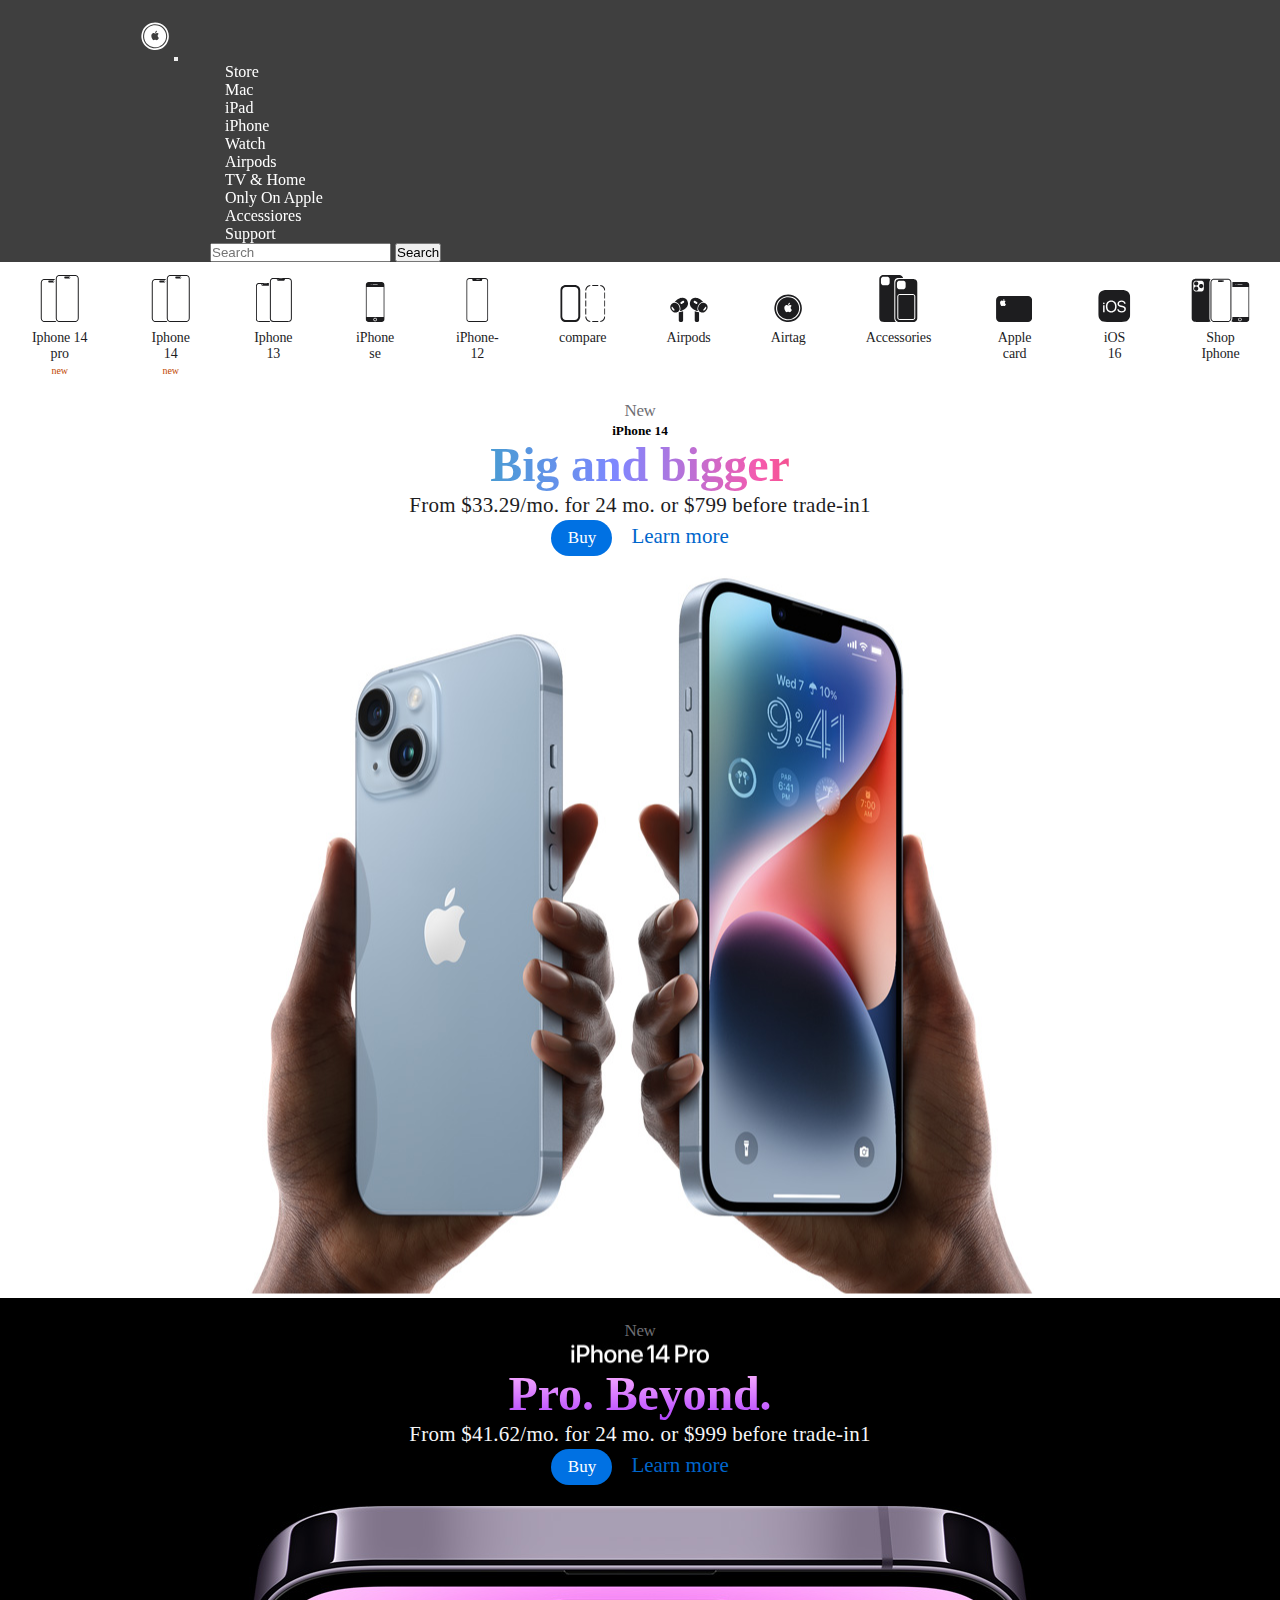
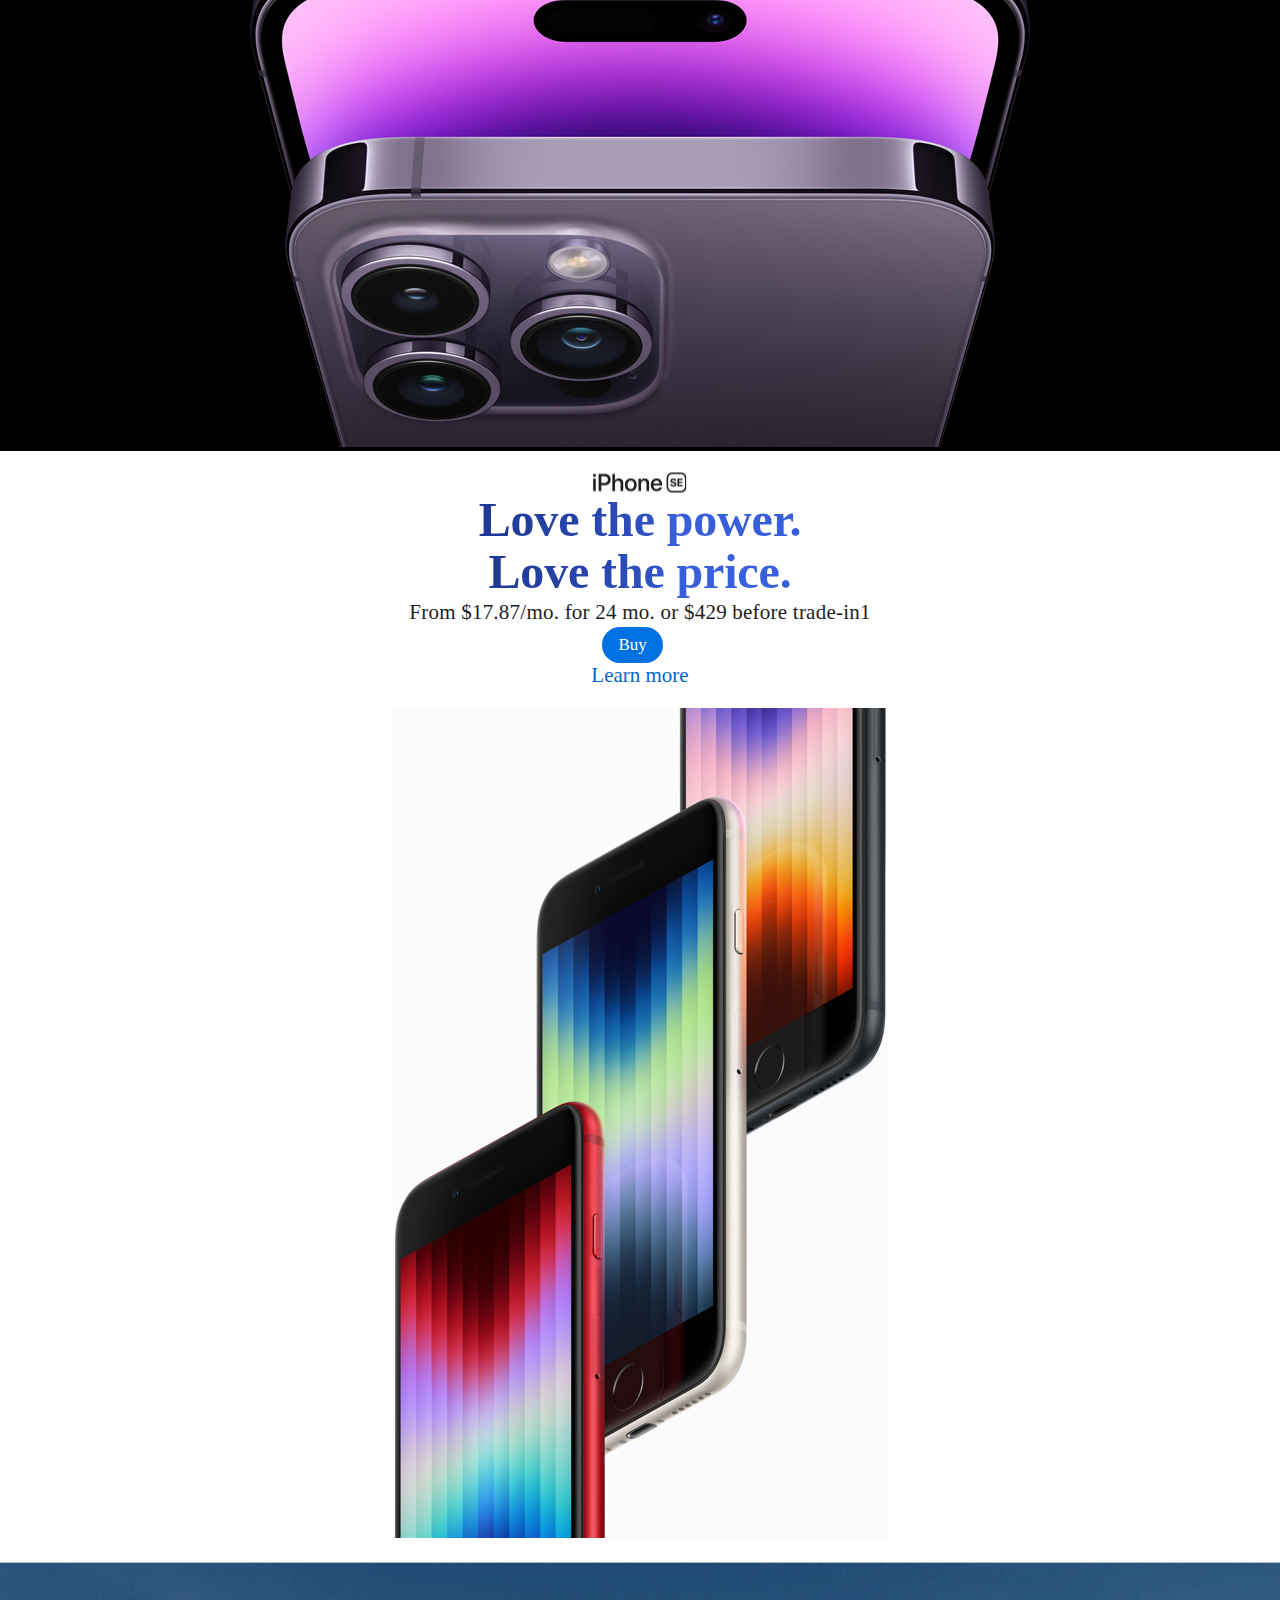
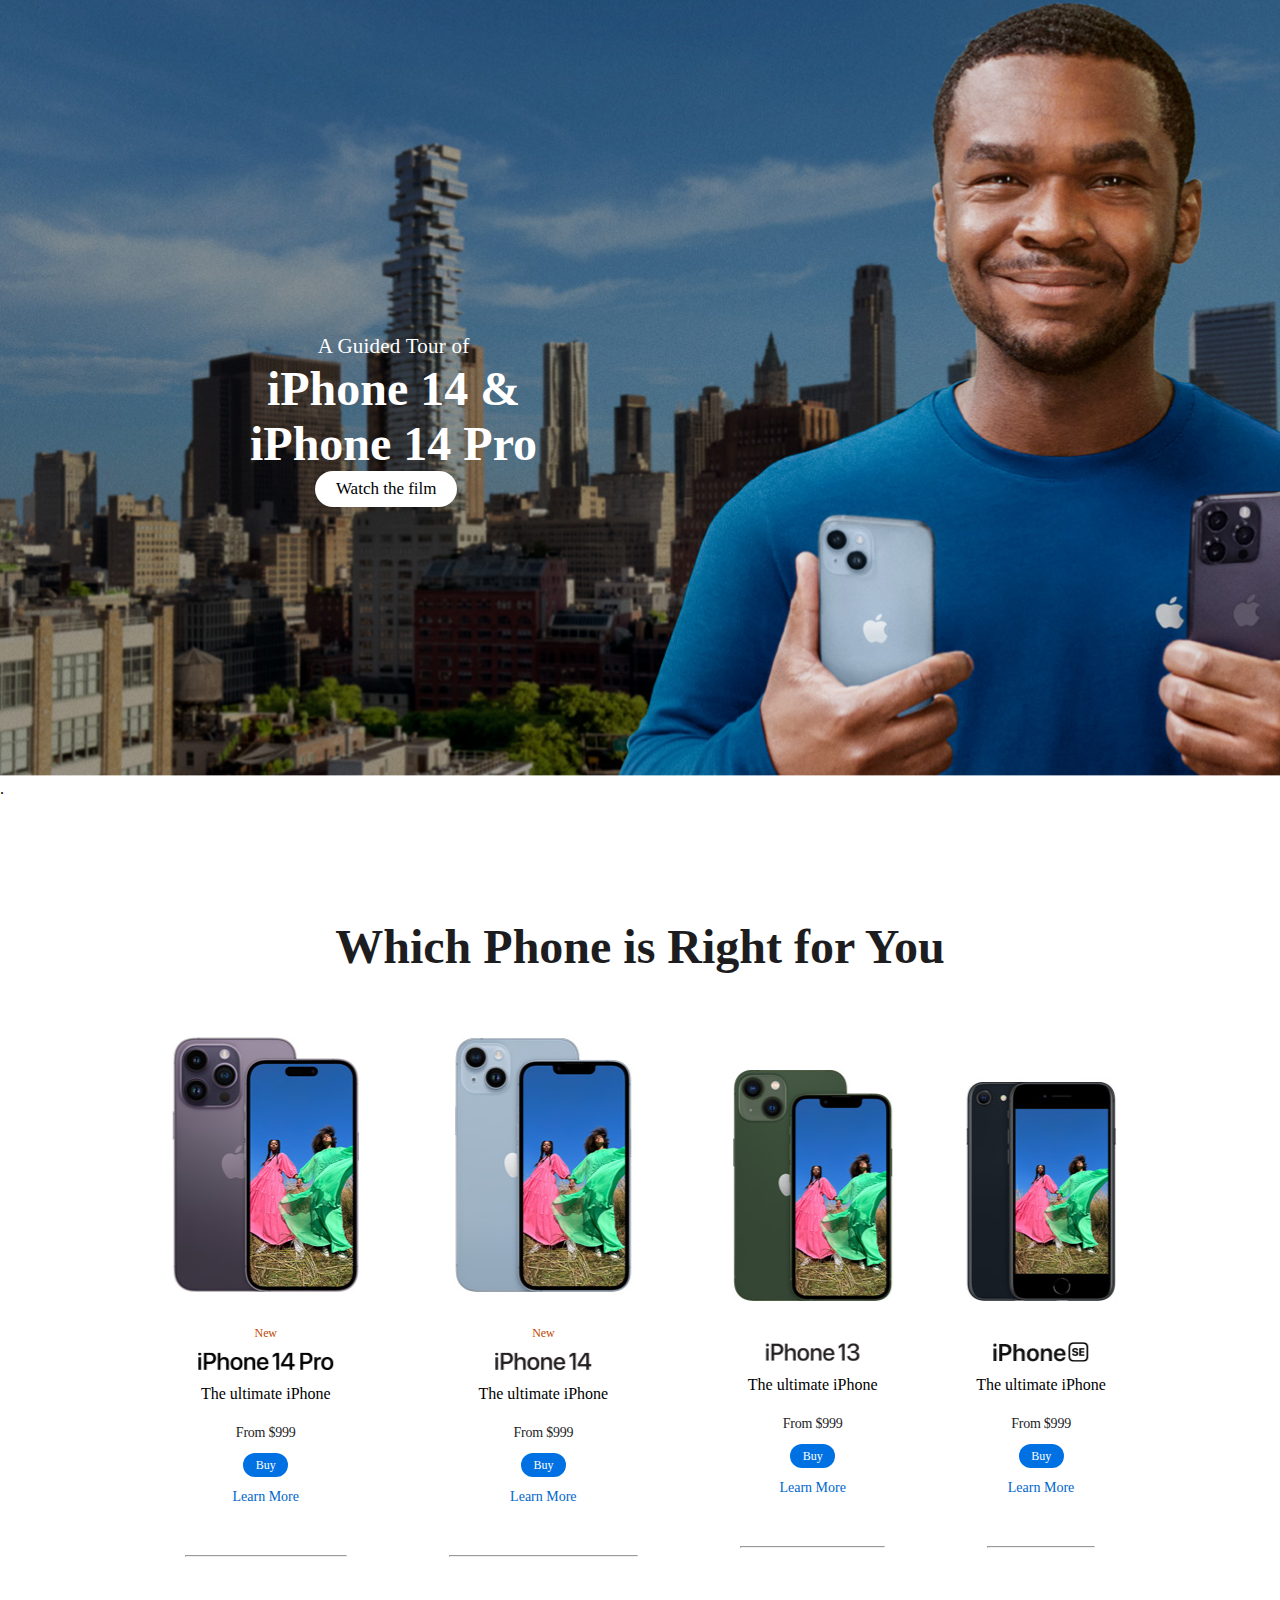
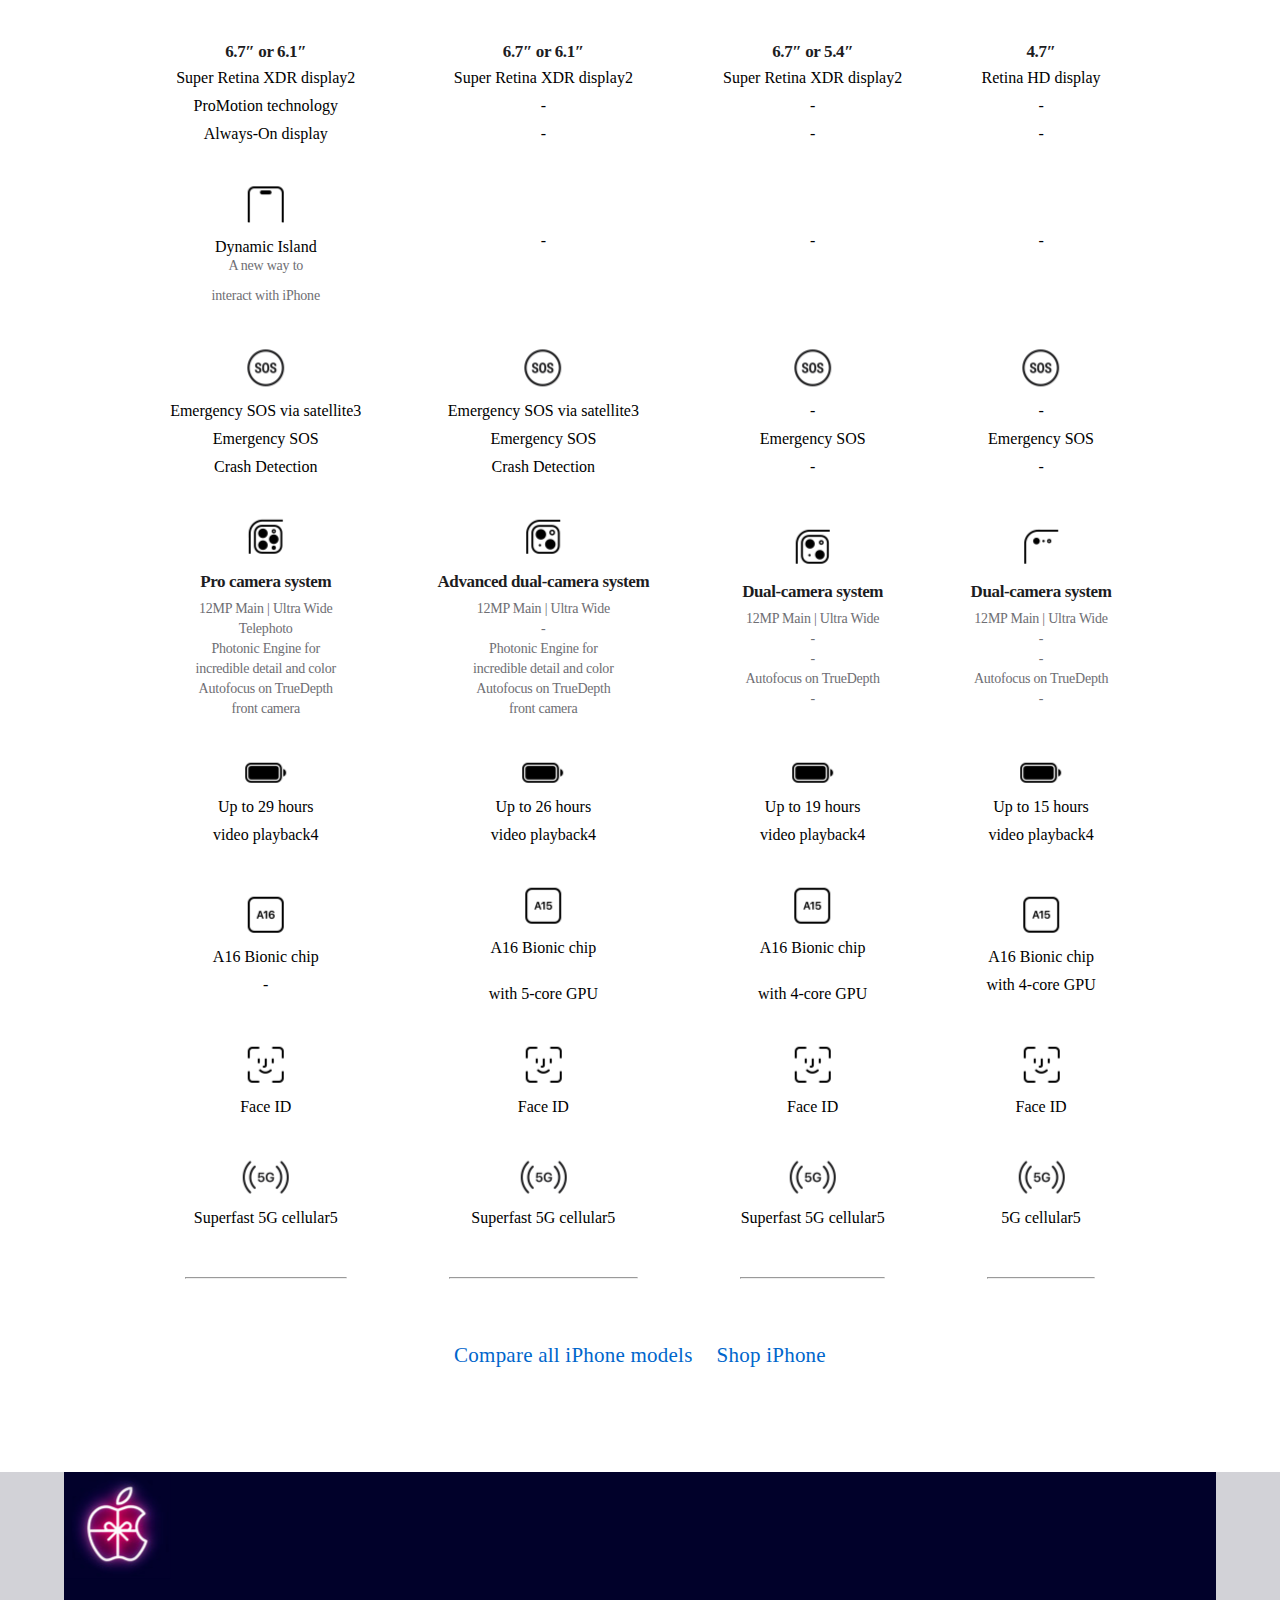
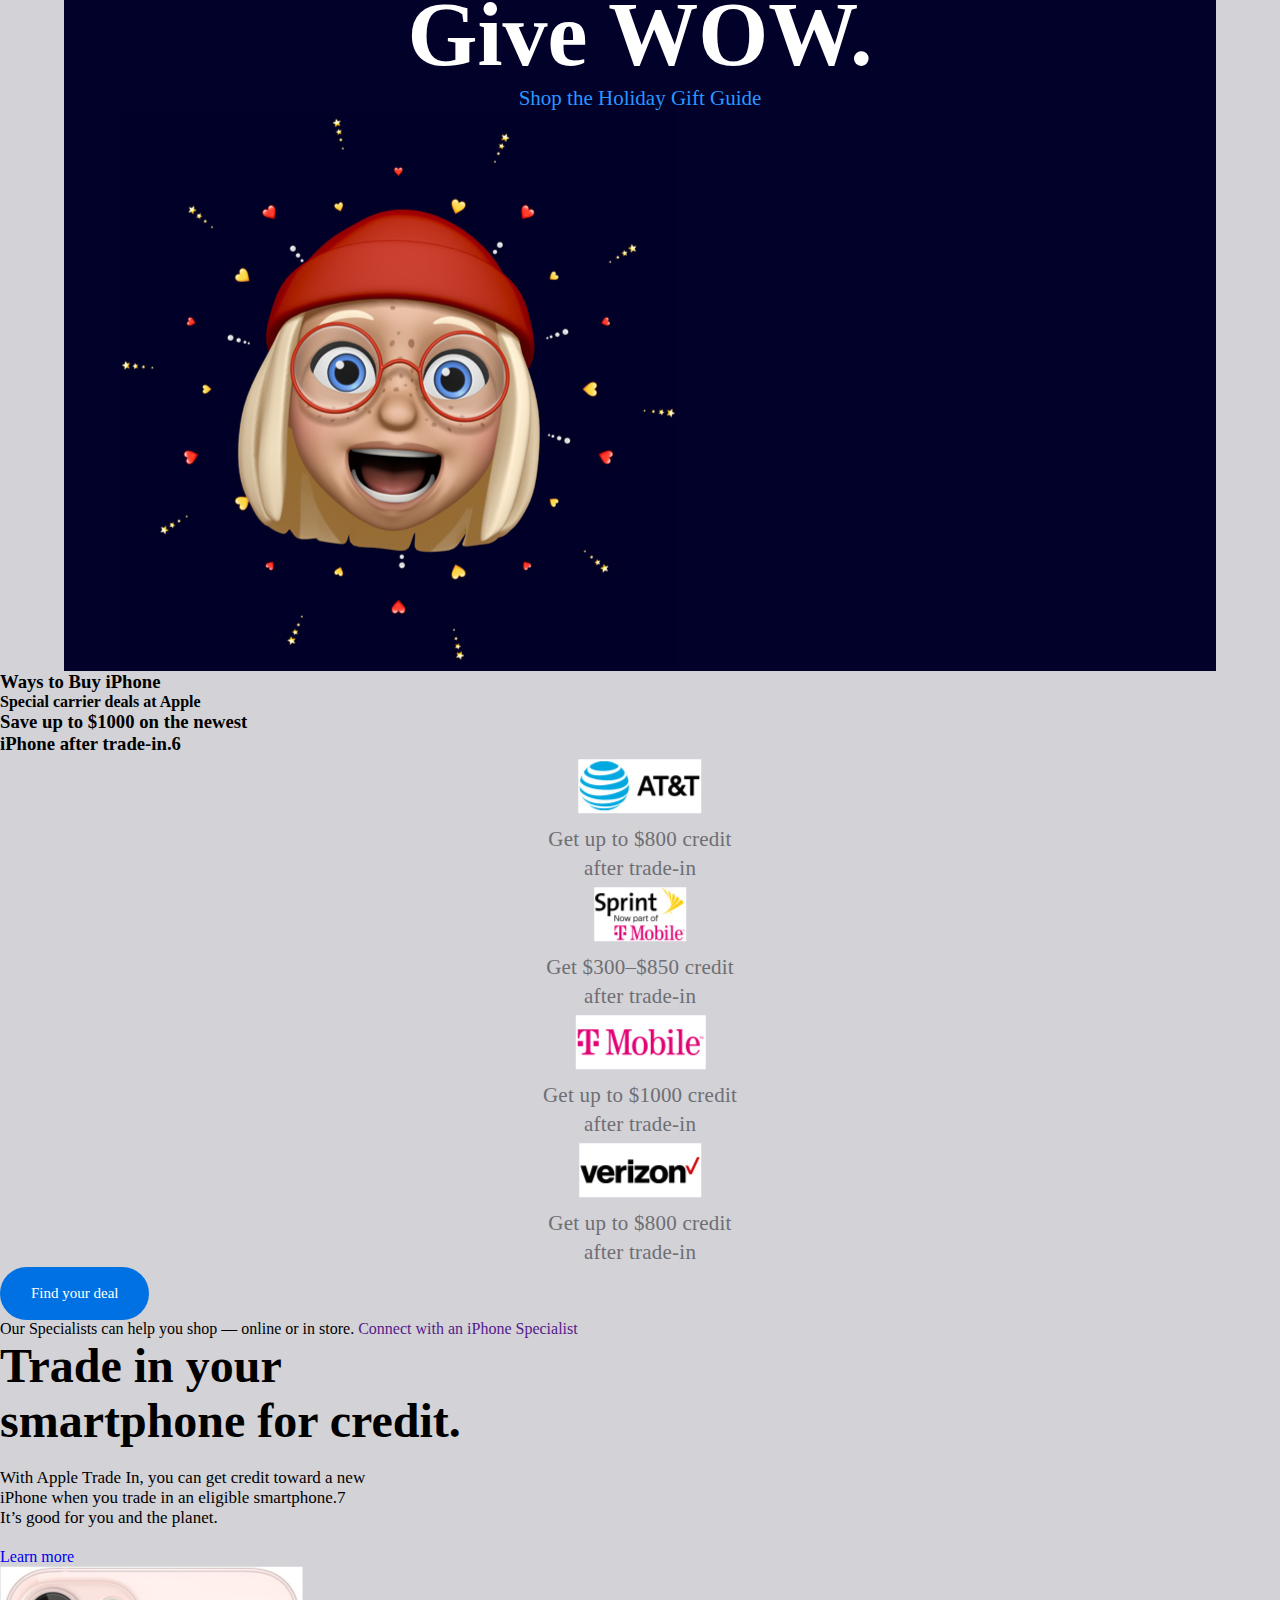
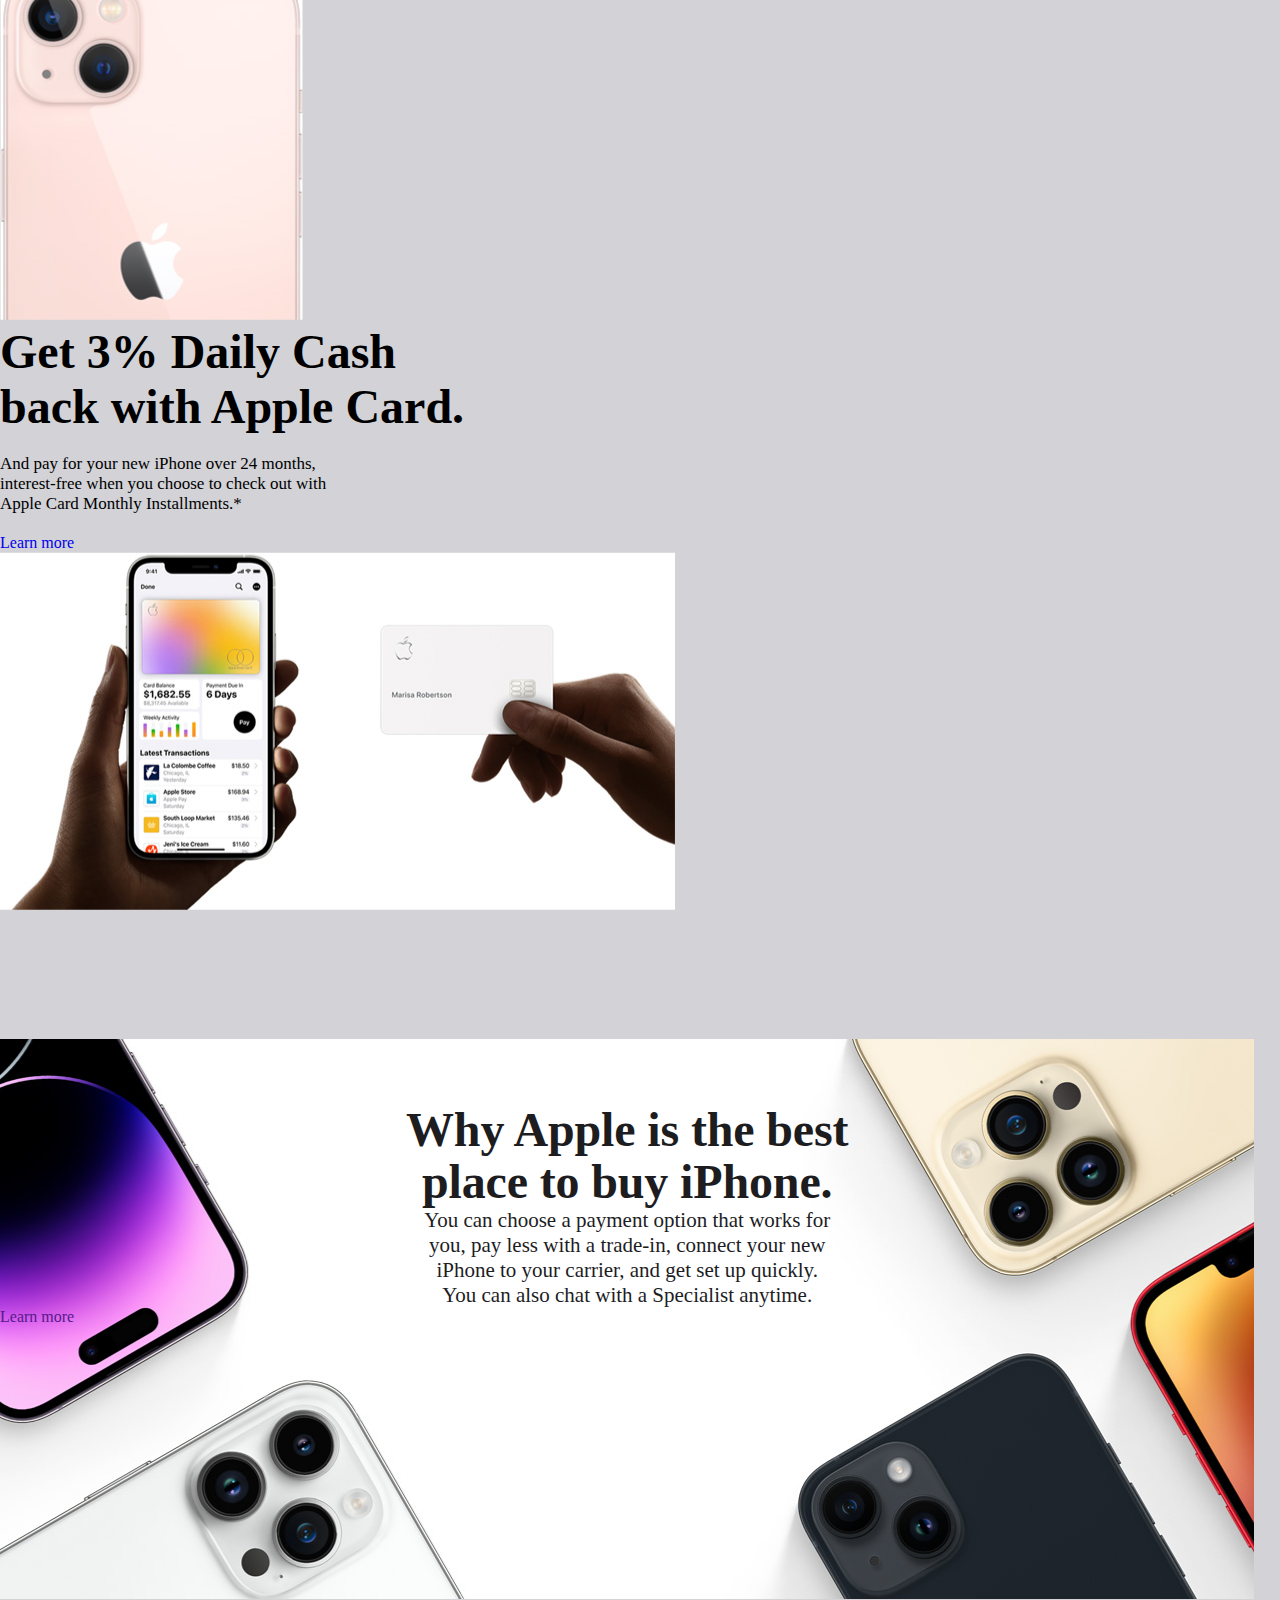
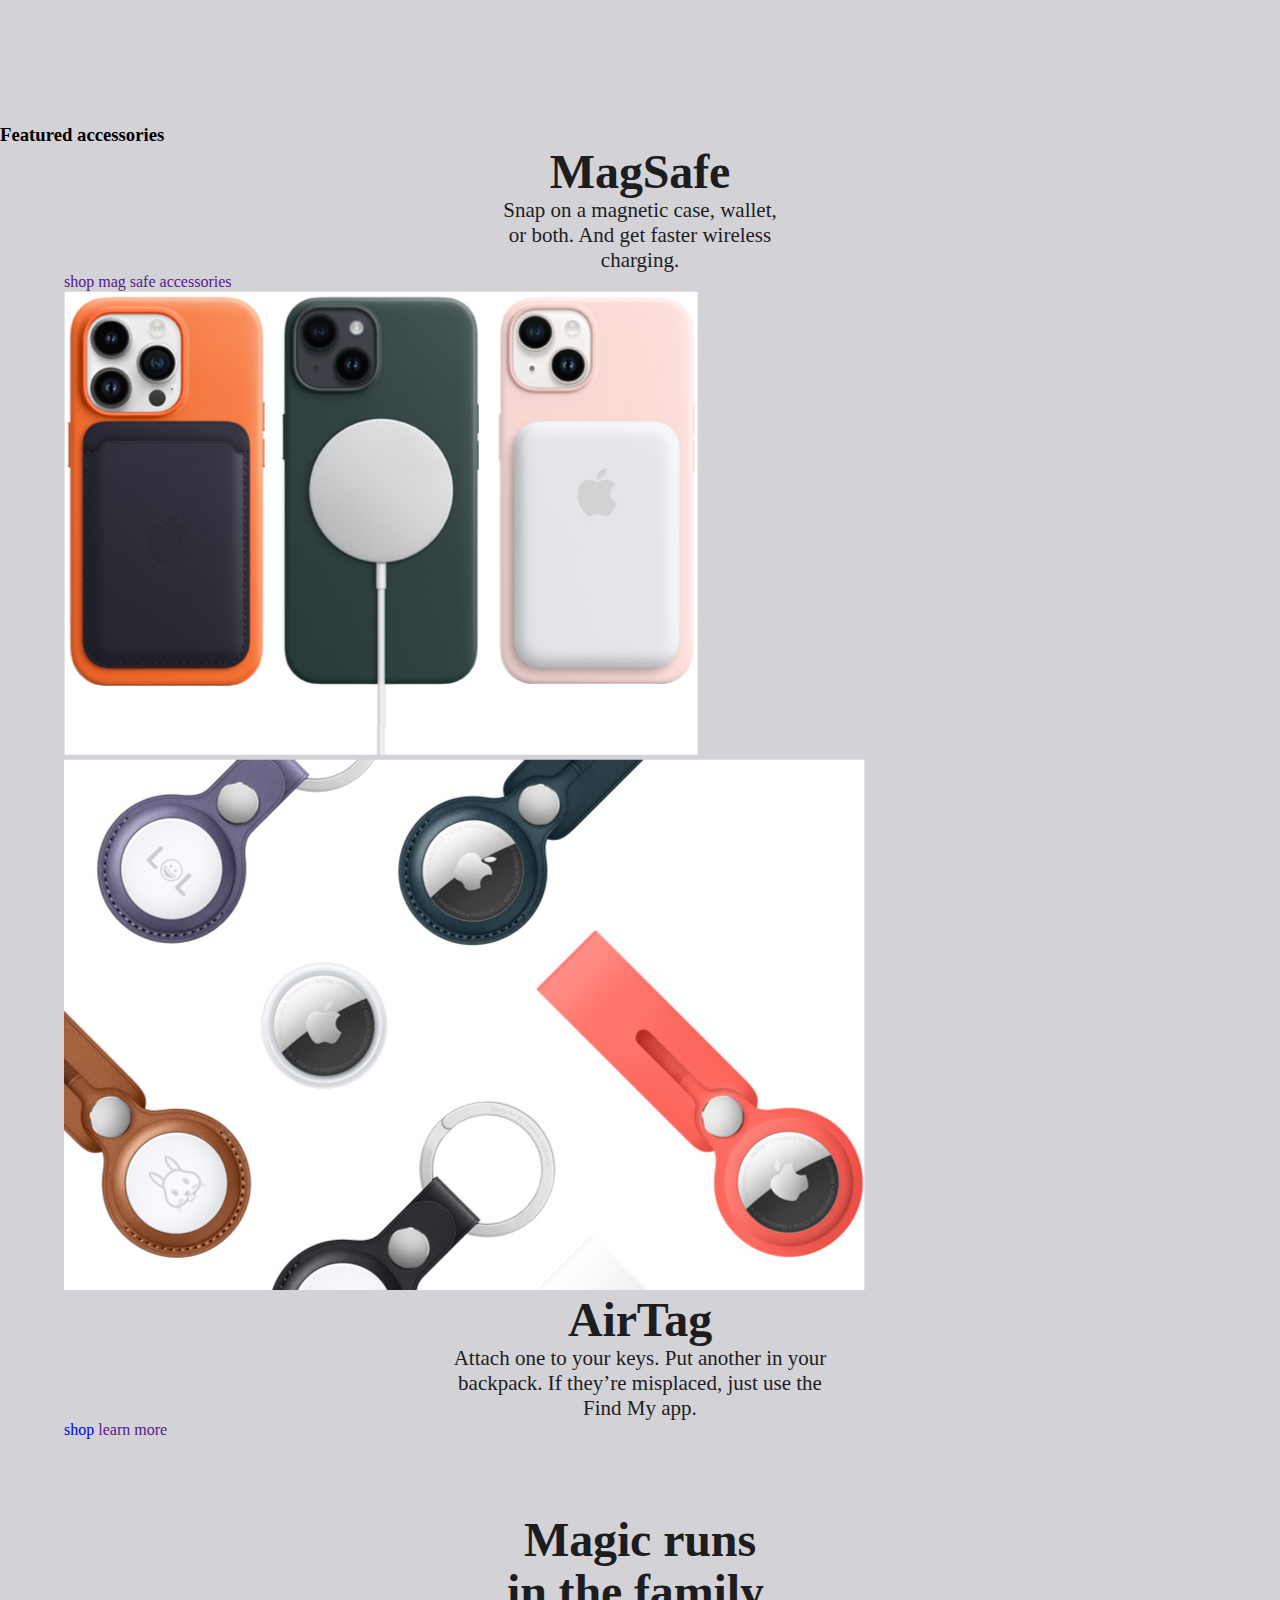
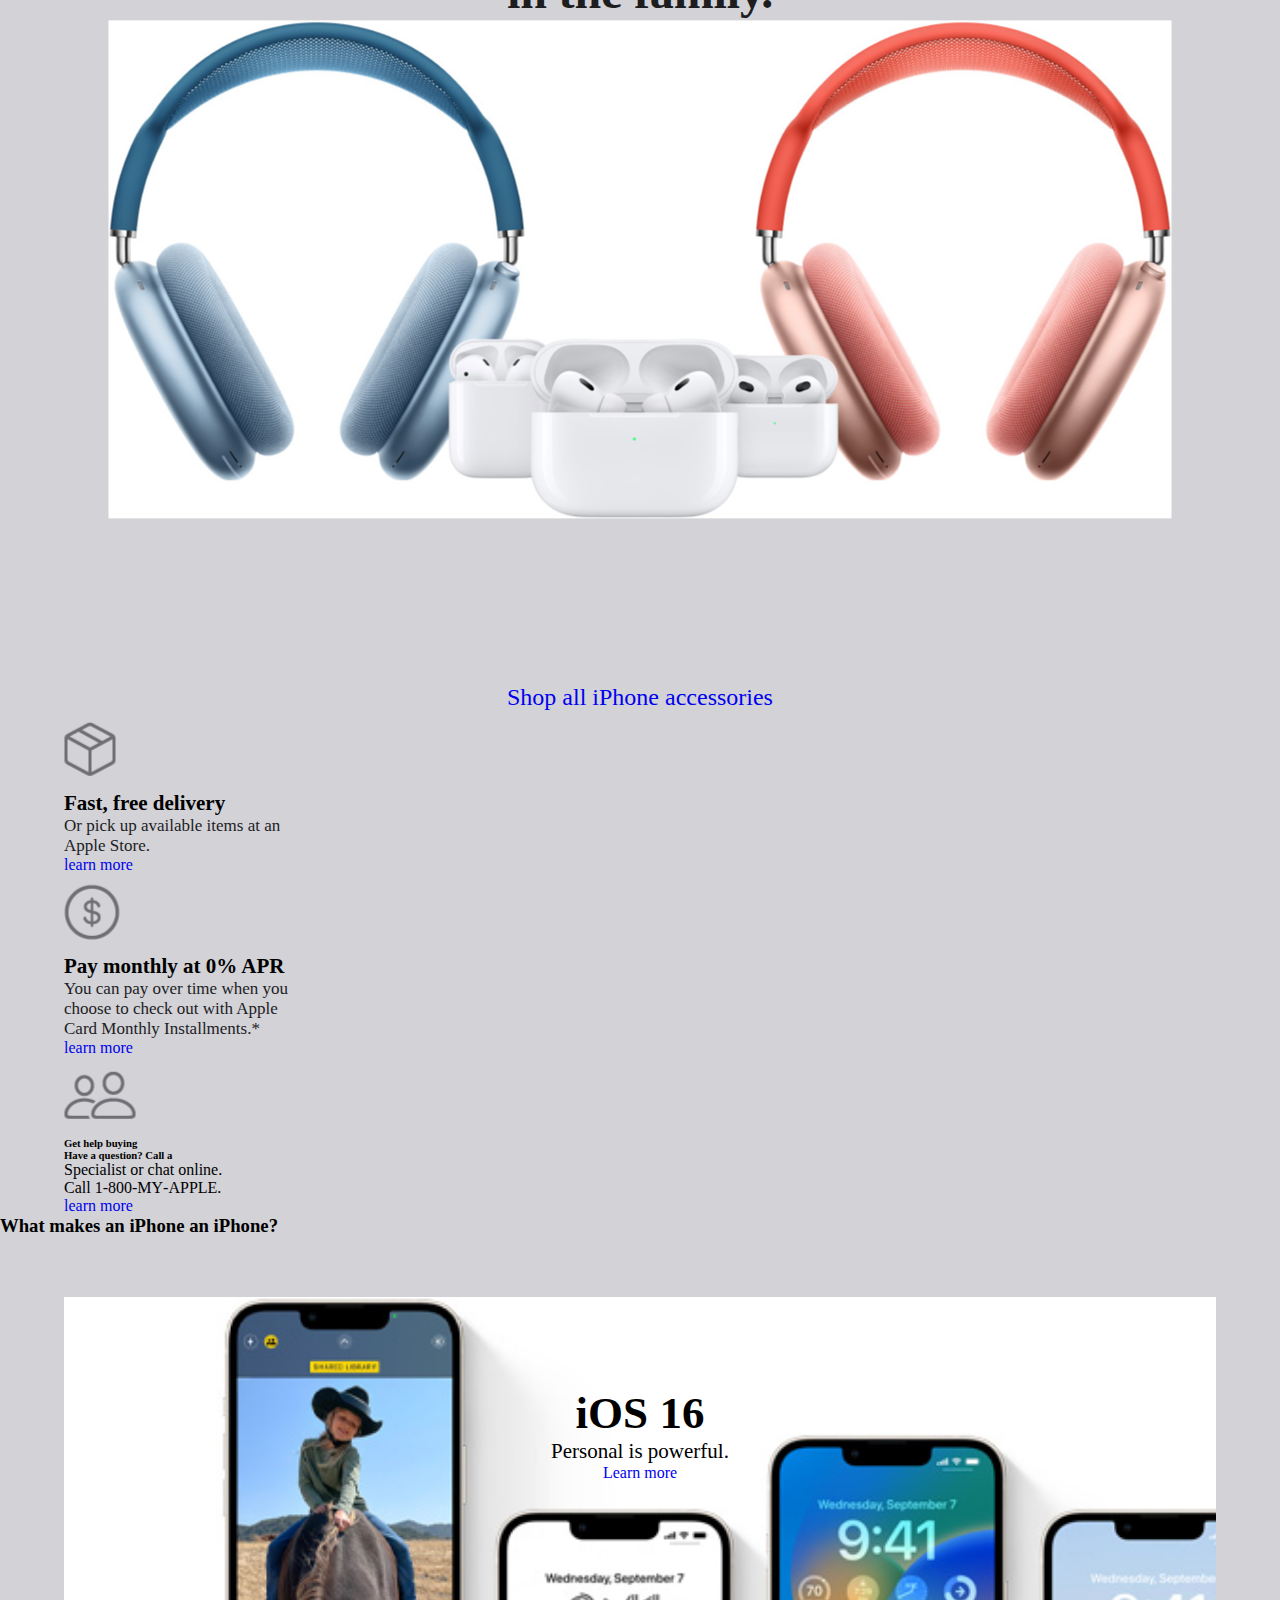
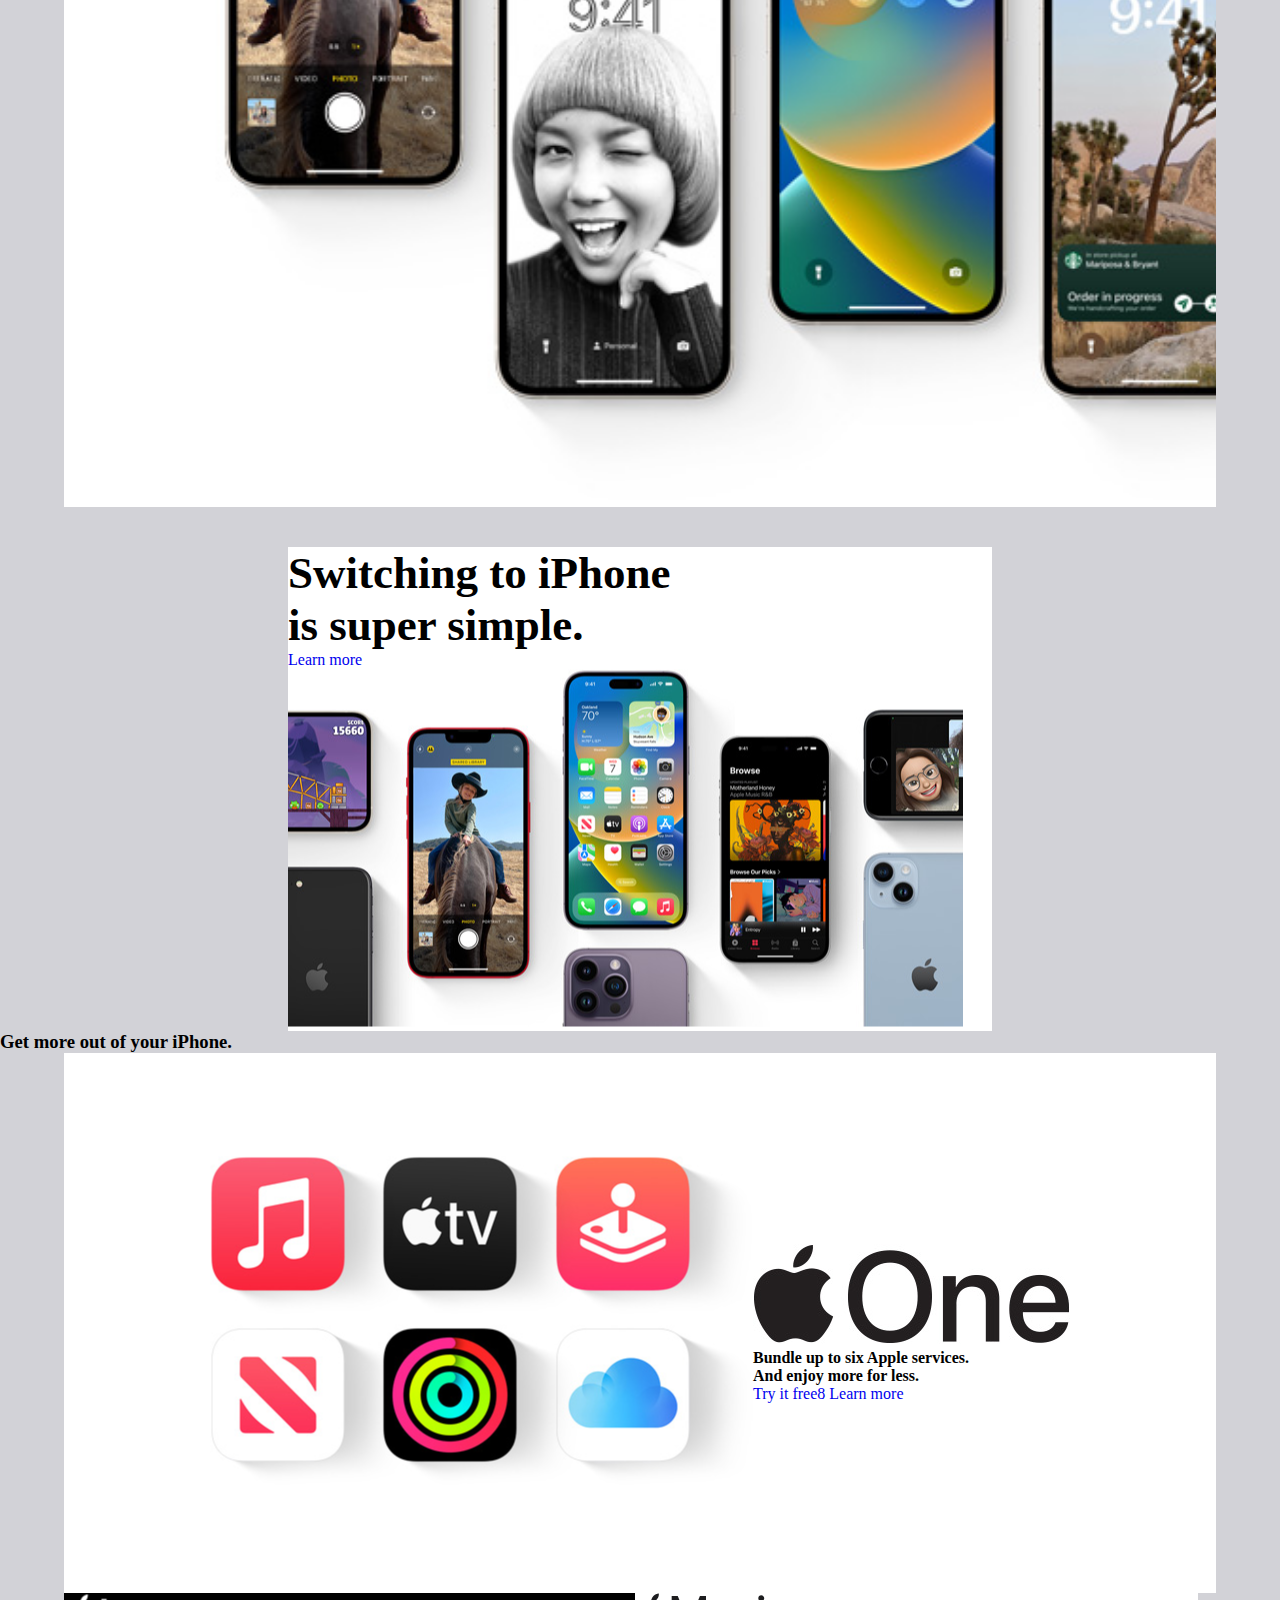
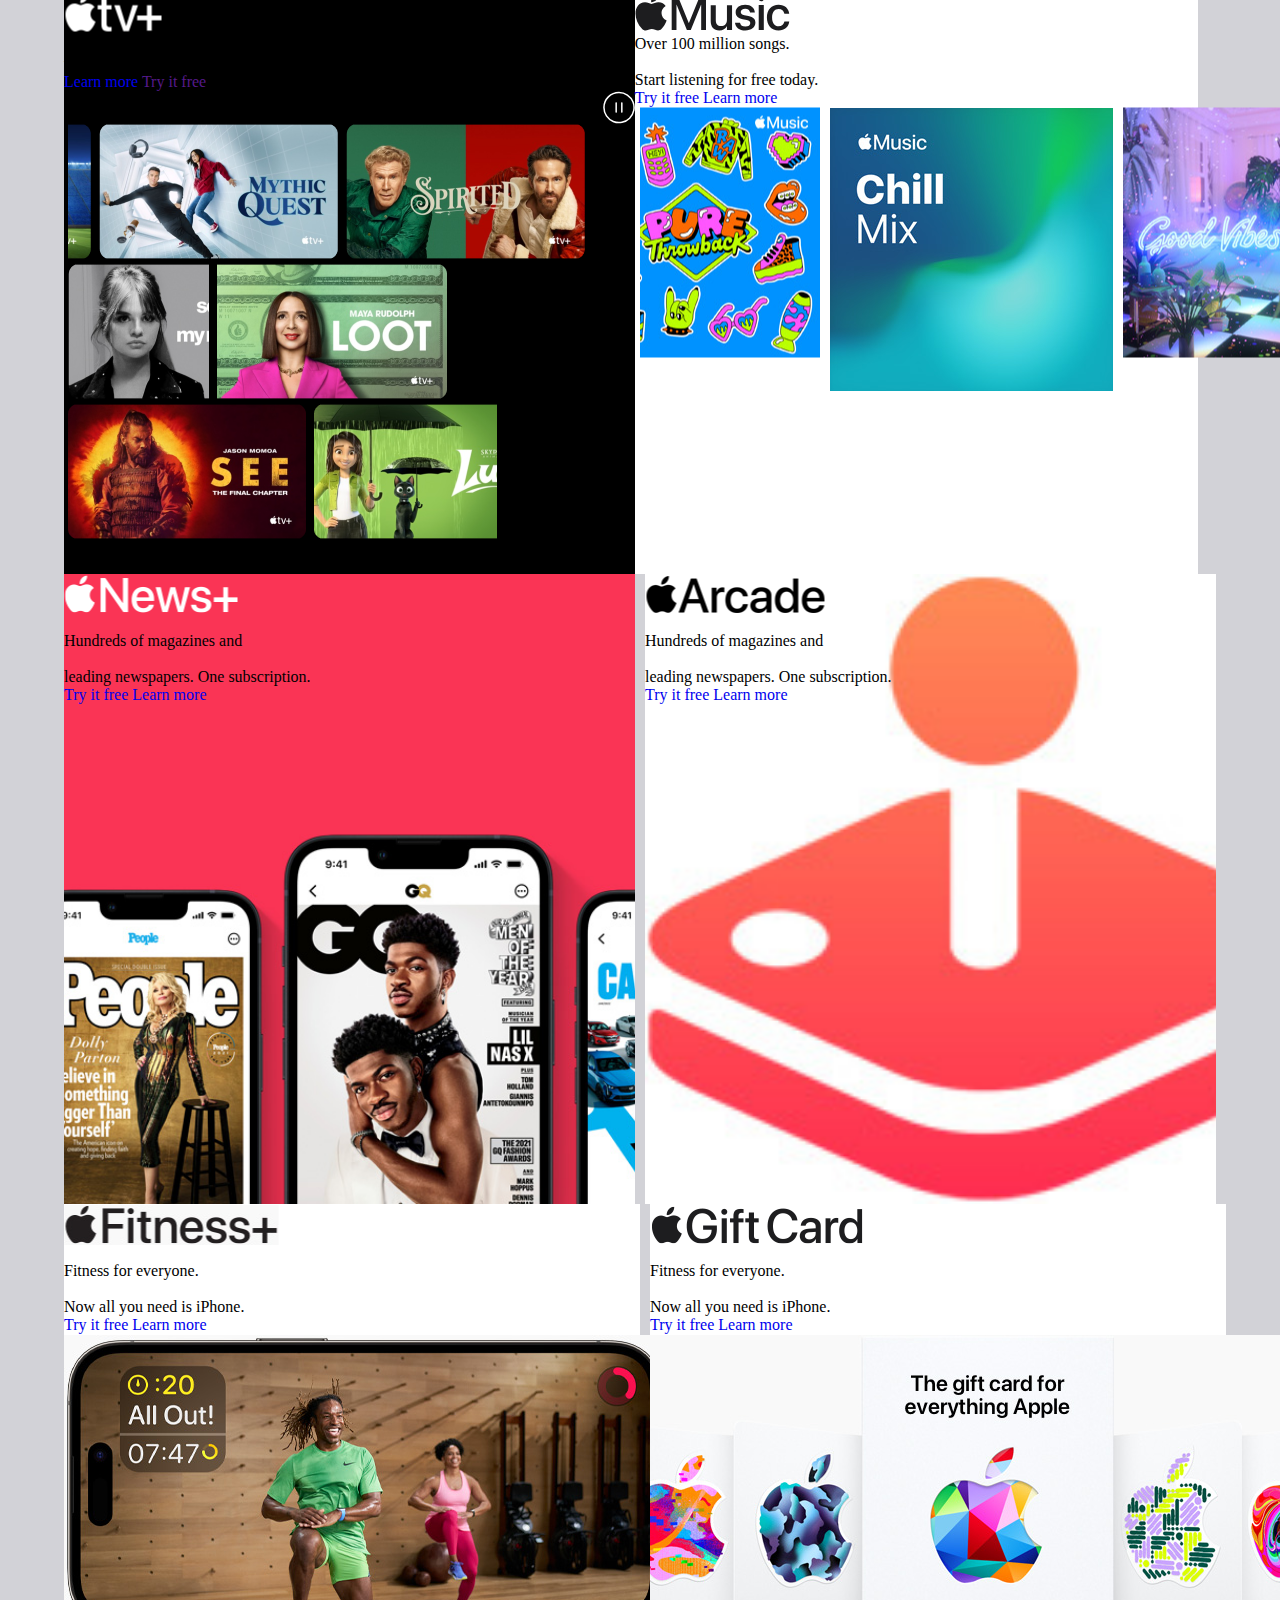
<file: index.html>
<!DOCTYPE html>
<html lang="en">
<head>
    <meta charset="UTF-8">
    <meta name="viewport" content="width=device-width, initial-scale=1.0">
    <title>Document</title>
    <link href="https://cdn.jsdelivr.net/npm/bootstrap@5.0.2/dist/css/bootstrap.min.css" rel="stylesheet" integrity="sha384-EVSTQN3/azprG1Anm3QDgpJLIm9Nao0Yz1ztcQTwFspd3yD65VohhpuuCOmLASjC" crossorigin="anonymous">
   <link rel="stylesheet" href="style.css">
   <link rel="stylesheet" href="https://cdnjs.cloudflare.com/ajax/libs/font-awesome/6.4.2/css/all.min.css" integrity="sha512-z3gLpd7yknf1YoNbCzqRKc4qyor8gaKU1qmn+CShxbuBusANI9QpRohGBreCFkKxLhei6S9CQXFEbbKuqLg0DA==" crossorigin="anonymous" referrerpolicy="no-referrer" />
  

</head>
<body>
    <header >
      <nav class="navbar navbar-expand-lg navbar-light  cont ">
        <div class="container-fluid cont">
          <a class="navbar-brand" href="#"><img src="./image/airtag_light__cb2bmnv6aoeu_large.svg.svg" alt="logo"class="img-fluid "></a>
          <button class="navbar-toggler" type="button" data-bs-toggle="collapse" data-bs-target="#navbarSupportedContent" aria-controls="navbarSupportedContent" aria-expanded="false" aria-label="Toggle navigation">
            <span class="navbar-toggler-icon"></span>
          </button>
          <div class="collapse navbar-collapse cont " id="navbarSupportedContent">
            <ul class="navbar-nav me-auto mb-2 mb-lg-0">
              <li class="nav-item">
                <a class="nav-link active" aria-current="page" href="#">Store</a>
              </li>
              <li class="nav-item">
                <a class="nav-link" href="#">Mac</a>
              </li>
              <li class="nav-item">
                <a class="nav-link" href="#">iPad</a>
              </li>
              <li class="nav-item">
                <a class="nav-link" href="#">iPhone</a>
              </li>
              <li class="nav-item">
                <a class="nav-link" href="#">Watch</a>
              </li>
              <li class="nav-item">
                <a class="nav-link" href="#">Airpods</a>
              </li>
              <li class="nav-item">
                <a class="nav-link" href="#">TV & Home</a>
              </li>
              <li class="nav-item">
                <a class="nav-link" href="#">Only On Apple</a>
              </li>
              <li class="nav-item">
                <a class="nav-link" href="#">Accessiores</a>
              </li>
              <li class="nav-item">
                <a class="nav-link" href="#">Support</a>
              </li>
              <li class="nav-item">
                <a class="nav-link" href="#"> <i class="fa-solid fa-magnifying-glass"></i></a>
              </li>
              <li class="nav-item">
                <a class="nav-link" href="#"><i class="fa-solid fa-bag-shopping"></i></a>
              </li>
            
            </ul>
            <form class="d-flex d-md-none">
              <input class="form-control me-2" type="search" placeholder="Search" aria-label="Search">
              <button class="btn btn-outline-success" type="submit">Search</button>
            </form>
          </div>
        </div>
      </nav>
    </header>
     
      <!-- section -1 -->
       <section >
        <div class="accessiory">
          <ul>
            <li><img src="./image/iphone_14_pro_light__dfhcc00ur2oi_large.svg.svg" alt="iphone-14-pro"><br>
              <p>Iphone 14 pro<br><span>new</span></p></li>

            <li><img src="./image/iphone_14_pro_light__dfhcc00ur2oi_large.svg.svg" alt="iphone-14-pro"><br>
              <p>Iphone 14<br><span>new</span></p></li>

            <li><img src="./image/iphone_13_light__ewo3e0sf67o2_large.svg.svg" alt="iphone-13">
            <p>Iphone 13</p></li>

            <li><img src="./image/iphone_se_light__fhg8duy6ffau_large.svg.svg" alt="i phone -se">
            <p>iPhone se</p></li>

            <li><img src="./image/iphone_12_light__cxh2ll1zwpw2_large.svg.svg" alt="ihpone -12">
            <p>iPhone-12</p></li>

            <li><img src="./image/iphone_compare_light__f4jj7brpbvm2_large.svg.svg" alt="iphone -compare">
            <p>compare</p></li>

            <li><img src="./image/airpods_light__8oj157p2476a_large.svg.svg" alt="airpods">
            <p>Airpods</p></li>

            <li><img src="./image/airtag_light__cb2bmnv6aoeu_large.svg.svg" alt="airtags">
            <p>Airtag</p></li>

            <li><img src="./image/accessories_light__ed5l6ipsevqu_large.svg.svg" alt="accessiory">
            <p>Accessories</p></li>

            <li><img src="./image/iphone_apple_card_light__dtut839e76c2_large.svg (1).svg" alt="apple card">
            <p>Apple card</p></li>

            <li><img src="./image/iphone_ios_light__b8s4ws8o77iq_large.svg.svg" alt="ios">
            <p>iOS 16</p></li>

            <li><img src="./image/shop_iphone_light__b2toggskllle_large.svg.svg" alt="shop iphone">
            <p>Shop Iphone</p></li>
          </ul>
        </div>
       </section>

       <!-- banner-1 -->
       <section>
        <div class="banner">

          <div class=" trending">
            <span>New</span>
            <h5>iPhone 14</h5>
            <h3>Big and bigger</h3>
            <p>From $33.29/mo. for 24 mo. or $799 before trade‑in1</p>
            <button>Buy</button> <a href="">Learn more</a>
          </div>

          <div class="banner-img-1">
            <img src="./image/banner-1.png" alt="banner" class="img-fluid">
          </div>
        </div>
       </section>
    <!-- banner-2 -->
    <section>
      <div class="banner banner-2">

        <div class="banner-2 trending">
          <span>New</span><br>
          <img src="./image/iphone-14-pro.png" alt="iphone-14pro">
          <h3>Pro. Beyond.</h3>
          <p>From $41.62/mo. for 24 mo. or $999 before trade‑in1</p>
          <button>Buy</button> <a href="">Learn more</a>
        </div>

        <div class="banner-img-1">
          <img src="./image/banner-2.png" alt="banner" class="img-fluid">
        </div>
      </div>
     </section>
     <!-- banner-3 -->
     <section>
      <div class="row trending">

        <div class="col-6  banner-3 trending banner justify-content-center">
          <img src="./image/iphone-se.png" alt="iphone-se">
          <h3>Love the power.<br>
            Love the price.</h3>
            <p>From $17.87/mo. for 24 mo. or $429 before trade‑in1</p>
            <button>Buy</button> <a href="">Learn more</a>
        </div>

        <div class="col-6">
          <img src="./image/banner-3.png" alt="banner-3" class="img-fluid">
        </div>

      </div>
     </section>
     <!-- banner-4 -->
     <section>
      <div class="banner-4 ">

        <div class="guide-tour trending">
          <p>A Guided Tour of</p>
          <h4 >iPhone 14 & <br>
            iPhone 14 Pro</h4>
            <button>Watch the film</button>
        </div>
        <div>
          <img src="./image/banner-4.png" alt="banner-4" class="img-fluid ">
        </div>
      </div>
     </section>
     <!-- table -->
    
     <section  class="table-responsive">
      <table >
          <thead>
              <tr>
                  <th colspan="4">Which Phone is Right for You</th>
              </tr>
          </thead>
          <tbody>
              <tr>
                  <td>
                      <div class="phone">
                          <img src="./image/right-1.png" alt="">

                          <div class="phone-feature">
                          <span class="p-new">New</span><br>
                          <img src="./image/right-14pro.png" alt="">
                          <p>The ultimate iPhone</p>
                         </div>

                          <div class="phone-price" >
                          <p>From $999</p>
                          <button>Buy</button><br>
                          <a href="#">Learn More</a>
                         </div>
                      </div>
                      <hr>
                  </td>
                  <!-- second column -->
                  <td>
                      <div class="phone">
                          <img src="./image/right-2.png" alt="">

                          <div class="phone-feature">
                          <span class="p-new">New</span><br>
                          <img src="./image/right-14.png" alt="">
                          <p>The ultimate iPhone</p>
                          </div>

                          <div class="phone-price">
                          <p>From $999</p>
                          <button>Buy</button><br>
                          <a href="#">Learn More</a>
                         </div>
                      </div>
                      <hr>
                  </td>
                  <!-- third column -->
                  <td>
                      <div class="phone">
                          <img src="./image/right-3.png" alt="">

                          <div class="phone-feature">
                          <img src="./image/right-13.png" alt="">
                          <p >The ultimate iPhone</p>
                      </div>

                          <div class="phone-price">
                          <p>From $999</p>
                          <button>Buy</button><br>
                          <a href="#">Learn More</a>
                         </div>
                      </div>
                      <hr>
                  </td>
                  <!-- fourth column -->
                  <td>
                      <div class="phone">
                          <img src="./image/right-4.png" alt="">

                          <div class="phone-feature">
                         <img src="./image/right-se.png" alt="">
                          <p>The ultimate iPhone</p>
                          </div>

                          <div class="phone-price" >
                          <p>From $999</p>
                          <button>Buy</button><br>
                          <a href="#">Learn More</a>
                          
                          </div>
                      </div>
                      <hr>
                  </td>
                  
              </tr>
                      
              <!-- Row -2 -->
             
              <tr>
                  <td>
                      <div class="phone">
                          <div class="phone-feature">
                              <h6><b>6.7″ or 6.1″</b></h6>
                              <p class="between">Super Retina XDR display2</p>
                              <p class="between">ProMotion technology</p>
                              <p>Always-On display</p>
                          </div>
                      </div>
                  </td>
                  <!-- column-2 -->
                  <td>
                      <div class="phone">
                          <div class="phone-feature">
                              <h6><b>6.7″ or 6.1″</b></h6>
                              <p class="between">Super Retina XDR display2</p>
                              <p class="between">-</p>
                              <p>-</p>
                          </div>
                      </div>
                  </td>
                    <!-- column-3 -->
                    <td>
                      <div class="phone">
                          <div class="phone-feature">
                              <h6><b>6.7″ or 5.4″</b></h6>
                              <p class="between">Super Retina XDR display2</p>
                              <p class="between">-</p>
                              <p>-</p>
                          </div>
                      </div>
                  </td>
                  <!-- column-4 -->
                 
                  <td>
                      <div class="phone">
                          <div class="phone-feature">
                              <h6><b>4.7″</b></h6>
                              <p class="between">Retina HD display</p>
                              <p class="between">-</p>
                              <p>-</p>
                          </div>
                      </div>
                  </td>
              </tr>

              <!-- Row-3 -->
              <tr>
                  <td>
                      <div class="phone">
                          <div class="phone-feature camera-feature">
                              <img src="./image/dynamic-island.png" alt="">
                              <div>Dynamic Island</div>
                              <p style="margin-bottom: 10px;">A new way to</p>
                              <p>interact with iPhone</p>

                          </div>
                      </div>
                  </td>
                  <!-- column -2 -->
                  <td>
                      <div class="phone">
                          <div class="phone-feature">
                             
                            <p>-</p>
                          </div>
                      </div>
                  </td>
              <!-- column -3 -->
              <td>
                  <div class="phone">
                      <div class="phone-feature">
                         
                        <p>-</p>
                      </div>
                  </div>
              </td>
             <!-- column -4 -->
                   <td>
                    <div class="phone">
                        <div class="phone-feature">

                          <p>-</p>
                        </div>
                    </div>
                </td>
               </tr>
              <!-- Row -4 -->
              <tr>
                  <td>
                      <div class="phone">
                          <div class="phone-feature">
                              <img src="./image/sos.png" alt="">
                              <p class="between">Emergency SOS via satellite3</p>
                              <p class="between">Emergency SOS</p>
                              <p>Crash Detection</p>
                          </div>
                      </div>
                  </td>
                  <!-- column-2 -->
                  <td>
                      <div class="phone">
                          <div class="phone-feature">
                              <img src="./image/sos.png" alt="">
                              <p class="between">Emergency SOS via satellite3</p>
                              <p class="between">Emergency SOS</p>
                              <p >Crash Detection</p>
                          </div>
                      </div>
                  </td>
                  <!-- column-3 -->
                  <td>
                      <div class="phone">
                          <div class="phone-feature">
                              <img src="./image/sos.png" alt="">
                              <p class="between">-</p>
                              <p class="between">Emergency SOS</p>
                              <p>-</p>
                          </div>
                      </div>
                  </td>
                   <!-- column-4 -->
                  <td>
                      <div class="phone">
                          <div class="phone-feature">
                              <img src="./image/sos.png" alt="">
                              <p class="between">-</p>
                              <p class="between">Emergency SOS</p>
                              <p>-</p>
                          </div>
                      </div>
                  </td>
              </tr>
              <!-- Row -5 -->
              <tr>
                  <td>
                      <div class="phone">
                          <div class="phone-feature camera-feature">
                              <img src="./image/pro-camera-1.png" alt="">
                              <h6><b>Pro camera system</b></h6>
                              <p>12MP Main | Ultra Wide</p>
                              <p>Telephoto</p>
                              <p>Photonic Engine for <br>
                               incredible detail and color</p>
                              <p>Autofocus on TrueDepth</p>
                              <p>front camera</p>
                          </div>
                      </div>
                  </td>
                  <!-- column-2 -->
                  <td>
                      <div class="phone">
                          <div class="phone-feature camera-feature">
                              <img src="./image/pro-camera-2.png" alt="">
                              <h6><b>Advanced dual-camera system</b></h6>
                              <p>12MP Main | Ultra Wide</p>
                              <p>-</p>
                              <p>Photonic Engine for <br>
                               incredible detail and color</p>
                              <p>Autofocus on TrueDepth</p>
                              <p>front camera</p>
                          </div>
                      </div>
                  </td>
                   <!-- column-3 -->
                   <td>
                      <div class="phone">
                          <div class="phone-feature camera-feature">
                              <img src="./image/pro-camera-3.png" alt="">
                              <h6><b>Dual‑camera system</b></h6>
                              <p>12MP Main | Ultra Wide</p>
                              <p>-</p>
                              <p>- </p>
                              <p>Autofocus on TrueDepth</p>
                              <p>-</p>
                          </div>
                      </div>
                  </td>
                   <!-- column-4 -->
                   <td>
                      <div class="phone">
                          <div class="phone-feature camera-feature">
                              <img src="./image/pro-camera-4.png" alt="">
                              <h6><b>Dual‑camera system</b></h6>
                              <p>12MP Main | Ultra Wide</p>
                              <p>-</p>
                              <p>- </p>
                              <p>Autofocus on TrueDepth</p>
                              <p>-</p>
                          </div>
                      </div>
                  </td>
              </tr>
              <!-- Row -6 -->
              <tr>
                  <td>
                      <div class="phone">
                          <div class="phone-feature">
                              <img src="./image/battery.png" alt="">
                              <p class="between">Up to 29 hours </p>
                               <p>video playback4</p>
                          </div>
                      </div>
                  </td>
                  <!-- column -2 -->
                  <td>
                      <div class="phone">
                          <div class="phone-feature">
                              <img src="./image/battery.png" alt="">
                              <p class="between">Up to 26 hours </p>
                               <p>video playback4</p>
                          </div>
                      </div>
                     
                  </td>
                    <!-- column -3 -->
                    <td>
                      <div class="phone">
                          <div class="phone-feature">
                              <img src="./image/battery.png" alt="">
                              <p class="between">Up to 19 hours </p>
                               <p>video playback4</p>
                          </div>
                      </div>
                     
                  </td>
                   <!-- column -4 -->
                   <td>
                      <div class="phone">
                          <div class="phone-feature">
                              <img src="./image/battery.png" alt="">
                              <p class="between">Up to 15 hours </p>
                               <p>video playback4</p>
                          </div>
                      </div>
                  </td>
              </tr>
              <!-- Row -7 -->
              <tr>
                  <td>
                      <div class="phone">
                          <div class="phone-feature">
                              <img src="./image/A-16.png" alt="">
                              <p class="between">A16 Bionic chip</p>
                              <p>-</p>
                          </div> 
                      </div>
                  </td>
                  <!-- column -2 -->
                  <td>
                      <div class="phone">
                          <div class="phone-feature">
                              <img src="./image/A-15.png" alt=""><br>
                              <p class="between">A16 Bionic chip</p><br>
                              <p>with 5-core GPU</p>
                          </div> 
                      </div>
                  </td>
                  <!-- column -3 -->
                  <td>
                      <div class="phone">
                          <div class="phone-feature">
                              <img src="./image/A-15.png" alt=""><br>
                              <p class="between">A16 Bionic chip</p><br>
                              <p>with 4-core GPU</p>
                          </div> 
                      </div>
                  </td>
                  <!-- column -4 -->
                  <td>
                      <div class="phone">
                          <div class="phone-feature">
                              <img src="./image/A-15.png" alt="">
                              <p class="between">A16 Bionic chip</p>
                              <p>with 4-core GPU</p>
                          </div> 
                      </div>
                  </td>
              </tr>
               <!-- Row -7 -->
               <tr>
                  <td>
                      <div class="phone">
                          <div class="phone-feature">
                              <img src="./image/face-id.png" alt="">
                              <p>Face ID</p>
                          </div>
                      </div>
                  </td>
                  <!-- column -2 -->
                  <td>
                      <div class="phone">
                          <div class="phone-feature">
                              <img src="./image/face-id.png" alt="">
                              <p>Face ID</p>
                          </div>
                      </div>
                  </td>.
                  <!-- column -3 -->
                  <td>
                      <div class="phone">
                          <div class="phone-feature">
                              <img src="./image/face-id.png" alt="">
                              <p>Face ID</p>
                          </div>
                      </div>
                  </td>
                    <!-- column -4 -->
                    <td>
                      <div class="phone">
                          <div class="phone-feature">
                              <img src="./image/face-id.png" alt="">
                              <p>Face ID</p>
                          </div>
                      </div>
                  </td>
              </tr>
               <!-- Row -8 -->
               <tr>
                  <td>
                      <div class="phone">
                          <div class="phone-feature">
                              <img src="./image/5-G.png" alt="">
                              <p>Superfast 5G cellular5</p>
                          </div>
                      </div>
                      <hr>
                  </td>
                  <!-- column -2  -->
                  <td>
                      <div class="phone">
                          <div class="phone-feature">
                              <img src="./image/5-G.png" alt="">
                              <p>Superfast 5G cellular5</p>
                          </div>
                      </div>
                      <hr>
                  </td>
                  <!-- column -3 -->
                  <td>
                      <div class="phone">
                          <div class="phone-feature">
                              <img src="./image/5-G.png" alt="">
                              <p>Superfast 5G cellular5</p>
                          </div>
                      </div>
                      <hr>
                  </td>
                  <!-- column-4 -->
                  <td>
                      <div class="phone">
                          <div class="phone-feature">
                              <img src="./image/5-G.png" alt="">
                              <p> 5G cellular5</p>
                              
                          </div>
                      </div>
                      <hr>
                  </td>
               </tr>
          </tbody>
          <tfoot>
              <tr>
                  <td colspan="4" class="table-footer">
                      <a href="#">Compare all iPhone models</a>
                      <a href="#">Shop iPhone</a>
                  </td>
              </tr>
          </tfoot>
      </table>
  </section>
          <div class="giant">

            <section class="pt-4">
             <div class="row wow-1 ">
                <div class="col-6 d-flex flex-column justify-content-center align-items-center wow ">
                    <div><img src="./image/apple-wow.png" alt="wow" class="img-fluid"></div>
                    <h3>Give WOW.</h3>
                    <p>Shop the Holiday Gift Guide</p>
                </div>
                <div class="col-6">
                    <div><img src="./image/wow.png" alt="wow" class="img-fluid"></div>
                </div>
             </div>
    </section>
      <!-- Ways to Buy iPhone -->
      <section>
        <h3 class="text-center my-4 fs-1">Ways to Buy iPhone</h3>
      </section>
      <!-- discount section  -->
      <section>
        <div class="container text-center ">
            <div class="pt-4 fs-4"><p><b>Special carrier deals at Apple</b></p></div>
              <h3>Save up to $1000 on the newest <br>
                iPhone after trade‑in.6</h3>
                <div class="row py-4 justify-content-center">
                    <div class="col credit">
                        <img src="./image/atst.png" alt="atst"><br>
                        <p>Get up to $800 credit<br> 
                            after trade‑in</p>
                    </div>

                    <div class="col credit">
                        <img src="./image/sprint.png" alt="sprint"><br>
                        <p>Get $300–$850 credit<br>
                            after trade‑in</p>
                    </div>

                    <div class="col credit">
                        <img src="./image/T-mobile.png" alt="t-mobile"><br>
                        <p>Get up to $1000 credit <br>
                            after trade‑in</p>
                    </div>

                    <div class="col credit">
                        <img src="./image/verizon.png" alt="verizon"><br>
                        <p>Get up to $800 credit<br>
                            after trade‑in</p>
                    </div>
                </div>

                <div class="my-4 btn">
                    <button>Find your deal</button>
                </div>

                <div class="py-4">
                    <span>Our Specialists can help you shop — online or in store.</span>
                <a href="">Connect with an iPhone Specialist</a>
            </div>
        </div>
      </section>
      <!-- trade and daily cash back -->
      <section>
        <div class="container" >

            <div class="row trade-1 justify-content-center">
                <div class="col-5 text-center bg-white p-4 trade me-4">
                    <h3>Trade in your<br> smartphone for credit.</h3>
                    <p>With Apple Trade In, you can get credit toward a new<br> iPhone when you trade in an eligible smartphone.7 <br>It’s good for you and the planet.</p>
                    <a href="#">Learn more</a><br>
                    <img src="./image/trade-deal.png" alt="trade" class="img-fluid">
                </div>

                <div class="col-5 text-center bg-white p-4 trade ">
                    <h3>Get 3% Daily Cash<br> back with Apple Card.</h3>
                    <p>And pay for your new iPhone over 24 months,<br> interest‑free when you choose to check out with<br> Apple Card Monthly Installments.*</p>
                    <a href="#" class="anc">Learn more</a><br>
                    <img src="./image/cash-back.png" alt="cash" class="img-fluid">
                </div>
            </div>
        </div>

      </section>
        <!-- best place for deal  -->
          <section>
            <div class="container-fluid best-deal">
              <div class="best-place ">
                <div class=" d-flex flex-column justify-content-center align-items-center why">
                <h3>Why Apple is the best<br> place to buy iPhone.</h3>
                <p>You can choose a payment option that works for<br> you, pay less with a trade‑in, connect your new<br> iPhone to your carrier, and get set up quickly. <br>
                    You can also chat with a Specialist anytime.</p>
                <a href="">Learn more</a>
                </div>
              </div>
            </div>
          </section>
       <!-- Featured accessories -->
       <section class="mt-4">
        <h3 class="text-center fs-1 mb-3">Featured accessories</h3>
       </section>
       <!-- mag safe -->
       <section>
        <div class="row mag-safe justify-content-around bg-white  mt-4">

            <div class="col-4 wireless d-flex flex-column justify-content-center align-items-center text-center">
                <h3>MagSafe</h3>
                <p>Snap on a magnetic case, wallet,<br> or both. And get faster wireless<br> charging.</p>
                <div>
                <a href="">shop</a>
                <a href="">mag safe</a>
                <a href="">accessories</a>
            </div>
            </div>

            <div class="col-4">
                <img src="./image/wireless.png" alt="" class="img-fluid pt-4">
            </div>
        </div>
       </section>
  <!-- air tag -->
  <section>
    <div class="row mag-safe justify-content-around bg-white  mt-4">

        <div class="col-4">
            <img src="./image/air-tag.png" alt="" class="img-fluid pt-4">
        </div>

        <div class="col-4 wireless d-flex flex-column justify-content-center align-items-center text-center">
            <h3>AirTag</h3>
            <p>Attach one to your keys. Put another in your<br> backpack. If they’re misplaced, just use the <br>Find My app.</p>
            <div>
            <a href="#" class="pe-4">shop</a>
            <a href="">learn more</a>
           
        </div>
        </div>
    </div>
   </section>
   <!-- magic run -->
   <section>
    <div class="bg-white magic-run">
     
        <div class="run-family text-center">
        <h3>Magic runs <br>in the family.</h3>
        </div>
      
    </div>
  </section>
  <!-- Shop all iPhone accessories -->
    <section>
        <div class="all-accessiory">
            <a href="#">Shop all iPhone accessories</a>
        </div>
    </section>
    <!-- apple-benefits -->
    <section>
        <div class="row mt-4 justify-content-between text-center benefits">

            <div class="col-3 apple-benefits">
                <div><img src="./image/delivery.png" alt=""></div>
                <h6>Fast, free delivery</h6>
                <p>Or pick up available items at an <br> Apple Store.</p>
                <a href="#">learn more</a>
            </div>

            <div class="col-3 apple-benefits">

                <div><img src="./image/installment.png" alt=""></div>
                <h6>Pay monthly at 0% APR</h6>
                <p>You can pay over time when you <br>choose to check out with Apple <br>Card Monthly Installments.*</p>
                <a href="#">learn more</a>

            </div>
            <div class="col-3 ">
                <div><img src="./image/get-help.png" alt=""></div>
                <h6>Get help buying<br><span>Have a question? Call a</span></h6>
                <p> 
                    Specialist or chat online.<br> 
                    Call 1‑800‑MY‑APPLE.</p>
                <a href="#">learn more</a>
            </div>
        </div>
    </section>
   <!-- What makes an iPhone an iPhone -->
    <section>
        <h3 class="text-center mt-4  fs-1">What makes an iPhone an iPhone?</h3>
    </section>
    <!-- IOS-16 -->
    <section>
        <div class="ios-16">
            <div id="ios" >
            <h3>iOS 16</h3>
            <p>Personal is powerful.</p>
            <a href="#">Learn more</a>
        </div>
        </div>
    </section>
<!-- Switching to iPhone 
is super simple. -->
<section>
    <div class="super-simple  justify-content-center text-center">
        <h3>Switching to iPhone<br> 
            is super simple.</h3>
            <a href="#">Learn more</a><br>
            <img src="./image/super-simple.png" alt="#" class="img-fluid">
    </div>
</section>
  <!-- Get more out of your iPhone. -->
  <section>
    <div><h3 class="text-center fs-1 my-4">Get more out of your iPhone.</h3></div>
  </section>
   <!--one  section-->
     <section>
        <div class="row one">

            <div class="col-5 ">
                <img src="./image/tv-music-icon.png" alt="icon" class="img-fluid">
            </div>

            <div class="col-5 text-center">
                <img src="./image/iphone-one.png" alt="one" class="img-fluid">
                <p class="my-3"><b>Bundle up to six Apple services. <br>And enjoy more for less.</b></p>
                <div><a href="#" class="mx-4">Try it free8</a> <a href="#">Learn more</a></div>
            </div>
        </div>
     </section>
     <!-- tv+ and music -->
      <div class="tv-music mt-4">
        <div class="tv">
            <div class="d-flex flex-column text-center align-items-center mt-4">
            <img src="./image/apple-tv.png" alt="tv" class="img-fluid">
            <p class="text-white py-2">Get 3 months of Apple TV+ free<br>
                when you buy an iPhone.9</p>

                <div>
                    <a href="#" class="mx-4">Learn more</a>
                <a href="">Try it free</a>
            </div>
        </div>
            <div class="play my-3" ><img src="./image/play.svg" alt="play" ></div>
            <div class="tv-show">
                <div class="show-list"><img src="./image/half.png" alt="tv-shows" class="img-fluid"></div>
                <div class="show-list"><img src="./image/mythic.png" alt="tv-shows" class="img-fluid"></div>
                <div class="show-list"><img src="./image/spirit.png" alt="tv-shows" class="img-fluid"></div>
                <div class="show-list"><img src="./image/my-swag.png" alt="tv-shows" class="img-fluid"></div>
                <div class="show-list"><img src="./image/loot.png" alt="tv-shows" class="img-fluid"></div>
                <div class="show-list"><img src="./image/see.png" alt="tv-shows" class="img-fluid"></div>
                <div class="show-list"><img src="./image/luk.png" alt="tv-shows" class="img-fluid"></div>
            </div>
        </div>
        
        <div class="music ms-3">

            <div class="music-roll d-flex flex-column text-center align-items-center mt-4">
               <div> <img src="./image/apple-music.svg" alt="music" class="img-fluid" ></div>

                <p>Over 100 million songs. <br>
                    <br>
                    Start listening for free today.
                </p>
                <div class="mb-4"><a href="#" class="mx-3 ">Try it free</a> <a href="#">Learn more</a></div>
            </div>
            <div class="music-show">
                <div class="music-show-list"><img src="./image/music_album_left__erm7o9e8f9me_large.jpg.png" alt="music" class="img-fluid"></div>
                <div class="music-show-list"><img src="./image/music_album_middle__eo1xuly5gmqa_large.jpg.png" alt="music" class="img-fluid"></div>
                <div class="music-show-list"><img src="./image/music_album_right__ctoplsymatsi_large.jpg.png" alt="music" class="img-fluid"></div>
            </div>
        </div>



      </div>

      <!-- news+ and arcade -->
      <section>
        <div class="news-arcade mt-4">
            <div class="news-plus  text-center pt-4 ">
                <img src="./image/news-sign.png" alt="sign" class="img-fluid">
                <p class="text-white">Hundreds of magazines and <br>
                    <br>
                    leading newspapers. One subscription.
                </p>
                <div>
                    <a href="#" class="text-white me-3">Try it free</a> <a href="#" class="text-white">Learn more</a>
                </div>

            </div>

            <div class="arcade text-center pt-4"> 

                <img src="./image/apple-arcade.png" alt="sign" class="img-fluid">
                <p class="text-dark">Hundreds of magazines and <br>
                    <br>
                    leading newspapers. One subscription.
                </p>
                <div>
                    <a href="#" class=" me-3">Try it free</a> <a href="#">Learn more</a>
                </div>

            </div>
        </div>
      </section>

      <!-- fitness+ and gift card  -->
       <section>
        <div class="fitness-gift mt-4">

            <div class="fitness text-center">
                <img src="./image/fitness+.png" alt="fitness" class="img-fluid">
                <p>Fitness for everyone.<br>
                  <br>
                    Now all you need is iPhone.</p>

                    <div><a href="#" class="me-4">Try it free</a>  <a href="#">Learn more</a></div>
                    <div><img src="./image/allout.png" alt="allout" class="img-fluid"></div>
            </div>

            <div class="gift-card text-center">
                <img src="./image/gift-card+.png" alt="fitness" class="img-fluid">
                <p>Fitness for everyone.<br>
                  <br>
                    Now all you need is iPhone.</p>

                    <div><a href="#" class="me-4">Try it free</a>  <a href="#">Learn more</a></div>
                    <div><img src="./image/apple-gift-card.png" alt="allout" class="img-fluid"></div>
            </div>

        </div>
       </section>

       <!-- Introducing the Apple-->
       <section>
        <div class="Introducing mt-4">

            <div class="app me-2 text-center">
                <h3>Introducing<br>
                    the Apple<br>
                    <br>Research app.
                    </h3>
                    <p>The future of health research is you.</p>
                    <a href="#">Learn more</a>
            </div>

            <div class="app-img ">
                <img src="./image/studies.png" alt="studies" class="img-fluid">
            </div>

        </div>
        
       </section>
       
            <!-- giant ends here -->
          </div>
          
          <footer>
            <div class="term-conditions">
                <p>◊ Offer valid on qualifying purchases of eligible Apple products from November 25, 2022, to November 28, 2022, at a qualifying location. Offer subject to availability. While supplies last. Customers shall receive a discount equal to the value of the Promotion Product (depending on their purchase) off the price of the Eligible Product, but will be charged for all items in their cart. Important notice regarding the checkout receipt and monthly statement for Apple Card Monthly Installment (ACMI) purchases with this promotion: A purchase of an Eligible Product made when selecting ACMI (a 0% APR payment option available only in the U.S.) as the payment type at checkout will receive an instant credit equal to the cost of the Promotion Product (Apple Gift Card) deducted from the price of the Eligible Product at the time of purchase. You will be charged one ACMI installment plan for the Eligible Product discounted by the instant credit. The value of the Promotion Product (i.e. the value of the Apple Gift Card) will also be charged in a separate second ACMI installment plan for the same number of months as the discounted Eligible Product. The total combined amount charged over the 2 separate ACMI installment plans will reflect the original full retail price of the Eligible Product. Separately, you will receive and be charged for the Promotion Product (Apple Gift Card) in the amount of the applicable instant credit. ACMI is subject to credit approval and credit limit. Variable APRs for Apple Card other than ACMI range from 13.99% to 24.99% based on creditworthiness. Rates as of October 1, 2022. If you choose the pay-in-full or one-time-payment option for an ACMI-eligible purchase instead of choosing ACMI as the payment option at checkout, that purchase will be subject to the variable APR assigned to your Apple Card. Taxes and shipping are not included in ACMI transactions and are subject to your standard purchase APR. See the Apple Card Customer Agreement at https://www.goldmansachs.com/terms-and-conditions/Apple-Card-Customer-Agreement.pdf for more information. ACMI is not available for purchases made online at the following special stores: Apple Employee Purchase Plan; participating corporate Employee Purchase Programs; Apple at Work for small businesses; Government, and Veterans and Military Purchase Programs, or on refurbished devices. iPhone activation required on iPhone purchases made at an Apple Store with one of these national carriers: AT&T, Sprint, Verizon, or T‑Mobile. Apple Card is issued by Goldman Sachs Bank USA, Salt Lake City Branch. Available for qualifying applicants in the United States. If you reside in the U.S. territories, please call Goldman Sachs at 877-255-5923 with questions about accessing this offer or applying for Apple Card. Except for ACMI, this offer cannot be combined with other Apple promotion(s) or financing offers that are directed to individual end-user customers in the qualifying location. This offer also cannot be combined with the Apple Employee Purchase Plan or business loyalty pricing. Some method of payment types are not accepted under this offer. See checkout for details. Availability of in-store promotion offerings may be limited by Apple Store location closures as a result of COVID-19. Additional restrictions apply. View full terms and conditions of offer here.</p>
                <p>* Apple Card Monthly Installments (ACMI) is a 0% APR payment option available only in the U.S. to select at checkout for certain Apple products purchased at Apple Store locations, apple.com, the Apple Store app, or by calling 1-800-MY-APPLE and is subject to credit approval and credit limit. See support.apple.com/kb/HT211204 for more information about eligible products. Variable APRs for Apple Card other than ACMI range from 13.99% to 24.99% based on creditworthiness. Rates as of October 1, 2022. If you choose the pay‑in‑full or one‑time‑payment option for an ACMI‑eligible purchase instead of choosing ACMI as the payment option at checkout, that purchase will be subject to the variable APR assigned to your Apple Card. Taxes and shipping are not included in ACMI and are subject to your card’s variable APR. See the Apple Card Customer Agreement for more information. ACMI is not available for purchases made online at the following special stores: Apple Employee Purchase Plan; participating corporate Employee Purchase Programs; Apple at Work for small businesses; Government, and Veterans and Military Purchase Programs, or on refurbished devices. iPhone activation required on iPhone purchases made at an Apple Store with one of these national carriers: AT&T, Sprint, Verizon, or T‑Mobile.</p>
                <p>** Pricing includes a $30 connectivity discount that requires activation with AT&T, T‑Mobile, Sprint, or Verizon.</p>
                <p>Pricing for iPhone 14 and iPhone 14 Plus includes a $30 connectivity discount that requires activation with AT&T, T‑Mobile, Sprint, or Verizon. Available to qualified customers and requires 24‑month installment loan when you select Citizens One or Apple Card Monthly Installments (ACMI) as payment type at checkout at Apple. iPhone activation required with AT&T, T‑Mobile, Sprint, or Verizon for purchases made with ACMI at an Apple Store. Subject to credit approval and credit limit. Taxes and shipping are not included in ACMI and are subject to your card’s variable APR. Additional Apple Card Monthly Installments terms are in the Apple Card Customer Agreement. Additional iPhone Payments terms are here. ACMI is not available for purchases made online at special storefronts. The last month’s payment for each product will be the product's purchase price, less all other payments at the monthly payment amount.</p>
                <p>The display has rounded corners that follow a beautiful curved design, and these corners are within a standard rectangle. When measured as a standard rectangular shape, the screen is 5.42 inches (iPhone 13 mini, iPhone 12 mini), 5.85 inches (iPhone 11 Pro, iPhone XS, iPhone X), 6.06 inches (iPhone 14, iPhone 13 Pro, iPhone 13, iPhone 12 Pro, iPhone 12, iPhone 11, iPhone XR), 6.12 inches (iPhone 14 Pro), 6.46 inches (iPhone 11 Pro Max, iPhone XS Max), 6.68 inches (iPhone 14 Plus, iPhone 13 Pro Max, iPhone 12 Pro Max), or 6.69 inches (iPhone 14 Pro Max) diagonally. Actual viewable area is less.</p>
                <p>AT&T iPhone 14 Special Deal: Monthly price reflects net monthly payment, after application of AT&T trade‑in credit applied over 36 months with purchase of an iPhone 14 Pro, iPhone 14 Pro Max, iPhone 14, or iPhone 14 Plus and trade‑in of eligible smartphone. Receive credit with purchase of an iPhone 14, iPhone 14 Plus, iPhone 14 Pro, or iPhone 14 Pro Max of either $800 or $350 (based upon the model and condition of your trade‑in smartphone), max bill credits will not exceed the cost of the device. Requires upgrade of an existing line or activation of a new line and purchase of a new iPhone 14, iPhone 14 Plus, iPhone 14 Pro, or iPhone 14 Pro Max on qualifying 36 month 0% APR installment plan, subject to carrier credit qualification. AT&T Installment Plan with Next Up is not eligible for this promotion. $0 down for well qualified customers only, or down payment may be required and depends on a variety of factors. Tax on full retail price due at sale. Requires activation on eligible unlimited plan. If you cancel eligible wireless service, credits will stop and you will owe the remaining device balance. Activation/Upgrade Fee: $35. Trade in device may not be on existing installment plan. Bill credits are applied as a monthly credit over the 36 month installment plan. Credits start within 3 bills. Will receive catchup credits once credits start. Wireless line must be on an installment agreement, active, and in good standing for 30 days to qualify. Installment agreement starts when device is shipped. To get all credits, device must remain on agreement for entire term and you must keep eligible service on device for entire installment term. Limited time offer; subject to change. Limits: one trade‑in per qualifying purchase and one credit per line. May not be combinable with other offers, discounts, or credits. Purchase, financing, other limits, and restrictions apply. Price for iPhone 14 and iPhone 14 Plus includes $30 AT&T connectivity discount. Activation required. 

                    AT&T iPhone 13 Special Deal: Monthly price reflects net monthly payment, after application of AT&T credit applied over 36 months with purchase of an iPhone 13 128 GB. Buy an iPhone 13 128 GB and get $550 in bill credits applied over 36 months. Buy an iPhone 13 256 GB and get $470 in bill credits applied over 36 months. Buy an iPhone 13 512 GB and get $490 in bill credits applied over 36 months. Requires upgrade of an existing line (or activation of a new line) and purchase on qualifying 36‑month 0% APR installment plan, subject to carrier credit qualification. $0 down for well‑qualified customers only, or down payment may be required and depends on a variety of factors. Tax on full retail price due at sale. If you cancel eligible wireless service, credits will stop and you will owe the remaining device balance. Activation/Upgrade Fee: $35. Bill credits are applied as a monthly credit over the 36‑month installment plan. Credits start within 3 bills. Will receive catch‑up credits once credits start. Wireless line must be on an installment agreement, active, and in good standing for 30 days to qualify. Installment agreement starts when device is shipped. To get all credits, device must remain on agreement for entire term and you must keep eligible service on device for entire installment term. Limited‑time offer; subject to change. Limits: one credit per line. May not be combinable with other offers, discounts, or credits. Purchase, financing, other limits, and restrictions apply. Activation required. 
                    
                    Sprint Special Deal: Sprint trade‑in credit in the form of a rebate with virtual prepaid card when you trade in a qualifying device. Limited‑time offer; subject to change. Requires activation on any Sprint data plan and submission of a promo code at promotions.t-mobile.com. $200 rebate via virtual prepaid Mastercard® Card, which you can use online or in‑store via accepted mobile payment apps; no cash access & expires in 6 months from issuance. Card is issued by Sunrise Banks N.A., Member FDIC, pursuant to a license from Mastercard International Incorporated. Mastercard is a registered trademark of Mastercard International Incorporated. Use of this card constitutes acceptance of the terms and conditions stated in the Cardholder Agreement. Lines must be active and in good standing when card is issued. Allow up to 2 billing cycles after fulfillment of offer requirements. Max 4 per account offer/discounted devices/account. May not be combined with some offers or discounts. Sales tax may be assessed on full value of new iPhone. Requires trade‑in of an iPhone XR or newer in good condition, including iPhone SE (2nd generation). Must be at least 18 to trade in. Apple or its trade‑in partners reserve the right to refuse or limit any trade‑in transaction for any reason. In‑store trade‑in requires presentation of a valid, government‑issued photo ID (local law may require saving this information). In‑store promotion availability subject to local law; speak to a Specialist to learn more. Additional terms from Apple, Sprint, and Apple’s trade‑in partners may apply. 
                    
                    T-Mobile iPhone 14 Special Deal: Monthly price reflects net monthly payment, after application of T-Mobile trade‑in credit applied over 24 months with purchase of an iPhone 14 Pro, iPhone 14 Pro Max, iPhone 14, or iPhone 14 Plus and trade‑in of eligible smartphone. Receive credit with purchase of an iPhone 14, iPhone 14 Plus, iPhone 14 Pro, or iPhone 14 Pro Max of $1000, $800, or $400 for customers on a Magenta® MAX plan (based upon the model and condition of your trade‑in smartphone); or $500, $400, or $200 for customers on a non-Magenta® MAX plan except Select Choice, Base Essentials, and Value Essentials (based upon the model and condition of your trade‑in smartphone). Max bill credits will not exceed the cost of the device. Credit comprised of (i) Apple instant trade‑in credit at checkout and (ii) T-Mobile monthly bill credits applied over 24 months. Customer must remain in the T-Mobile Equipment Installment Program and on eligible date plan for 24 months and remain in good standing to receive the full benefit of the bill credits; allow 2 bill cycles from valid submission and validation of trade‑in. Tax on pre‑credit price due at sale. Limited‑time offer; subject to change. Qualifying credit, data plan, and trade‑in in good condition required. Max 4 promotional offers on any iPhone per account. May not be combinable with some offers or discounts. Price for iPhone 14 and iPhone 14 Plus includes $30 T-Mobile connectivity discount. Activation required. 
                    
                    T-Mobile iPhone 13 Special Deal: Monthly price reflects net monthly payment, after application of T-Mobile trade‑in credit applied over 24 months with purchase of an iPhone 13 or iPhone 13 mini and trade‑in of eligible smartphone. Receive credit with purchase of an iPhone 13 or iPhone 13 mini of $999, $800, or $400 on a Magenta® MAX plan (based upon the model and condition of your trade‑in smartphone); or $500, $400, or $200 for customers on a non‑Magenta® MAX plan except Select Choice, Base Essentials, and Value Essentials (based upon the model and condition of your trade‑in smartphone). Max bill credits will not exceed the cost of the device. Credit comprised of (i) Apple connectivity trade‑in credit at checkout and (ii) T-Mobile monthly bill credits applied over 24 months. Customer must remain in the T-Mobile Equipment Installment Program and on eligible date plan for 24 months and remain in good standing to receive the full benefit of the bill credits; allow 2 bill cycles from valid submission and validation of trade in. Tax on pre‑credit price due at sale. Limited‑time offer; subject to change. Qualifying credit, data plan, and trade‑in in good condition required. Max 4 promotional offers on any iPhone per account. May not be combinable with some offers or discounts. Price for iPhone 13 and iPhone 13 mini includes $30 T-Mobile connectivity discount. Activation required. 
                    
                    T-Mobile iPhone SE 3 Special Deal: Monthly price reflects net monthly payment, after application of T-Mobile trade‑in credit applied over 24 months with purchase of an iPhone SE 3 and trade‑in of eligible smartphone. Receive credit with purchase of an iPhone SE 3 of $500, $400, or $200 for customers on any eligible rate plan (based upon the model and condition of your trade‑in smartphone). Max bill credits will not exceed the cost of the device. Credit comprised of (i) Apple connectivity trade‑in credit at checkout and (ii) T-Mobile monthly bill credits applied over 24 months. Customer must remain in the T-Mobile Equipment Installment Program and on eligible date plan for 24 months and remain in good standing to receive the full benefit of the bill credits; allow 2 bill cycles from valid submission and validation of trade in. Tax on pre-credit price due at sale. Limited‑time offer; subject to change. Qualifying credit, data plan, and trade‑in in good condition required. Max 4 promotional offers on any iPhone per account. May not be combinable with some offers or discounts. Price for iPhone SE 3 includes $30 T-Mobile connectivity discount. Activation required. 
                    
                    Verizon iPhone 14 Special Deal: Monthly price reflects net monthly payment, after application of Verizon trade‑in credit applied over 36 months with purchase of an iPhone 14 Pro, iPhone 14 Pro Max, iPhone 14, or iPhone 14 Plus with credit of $800 or $400 for customers on a Do More, Play More, Get More, or One Unlimited plan (based upon the model and condition of your trade‑in smartphone); or $400 or $200 for customers on a Start Unlimited plan (based upon the model and condition of your trade‑in smartphone). Credit comprised of (i) Apple instant trade‑in credit at checkout and (ii) Verizon monthly bill credits applied over 36 months. Customer must remain in the Verizon Device Payment Program for 36 months to receive the full benefit of the Verizon bill credits. Bill credits may take 1‑2 bill cycles to appear. If it takes two cycles for bill credits to appear, you'll see the credit for the first cycle on your second bill in addition to that month's credit. Requires purchase and activation of a new iPhone 14, iPhone 14 Plus, iPhone 14 Pro, or iPhone 14 Pro Max with the Verizon Device Payment Program at 0% APR for 36 months, subject to carrier credit qualification, and iPhone availability and limits. Taxes and shipping not included in monthly price. Sales tax may be assessed on full value of new iPhone. Requires eligible unlimited service plan. Requires trade‑in of eligible device in eligible condition. Must be at least 18 to trade‑in. Apple or its trade‑in partners reserve the right to refuse or limit any trade‑in transaction for any reason. In‑store trade‑in requires presentation of a valid, government‑issued photo ID (local law may require saving this information). In‑store promotion availability subject to local law; speak to a Specialist to learn more. Limited‑time offer; subject to change. Additional terms from Apple, Verizon, and Apple's trade‑in partners may apply. Price for iPhone 14 and iPhone 14 Plus includes $30 Verizon connectivity discount. Activation required. 
                    
                    Verizon iPhone 13 Special Deal: Monthly price reflects net monthly payment, after application of Verizon trade-in credit applied over 36 months with purchase of an iPhone 13 or iPhone 13 mini with credit of $600 or $300 for customers on a Do More, Play More, Get More, or One Unlimited plan (based upon the model and condition of your trade‑in smartphone); or $300 or $100 for customers on a Start Unlimited plan (based upon the model and condition of your trade‑in smartphone). Credit comprised of (i) Apple connectivity trade‑in credit at checkout and (ii) Verizon monthly bill credits applied over 36 months. Customer must remain in the Verizon Device Payment Program for 36 months to receive the full benefit of the Verizon bill credits. Bill credits may take 1‑2 bill cycles to appear. If it takes two cycles for bill credits to appear, you'll see the credit for the first cycle on your second bill in addition to that month's credit. Requires purchase and activation of a new iPhone 13 mini or iPhone 13 with the Verizon Device Payment Program at 0% APR for 36 months, subject to carrier credit qualification, and iPhone availability and limits. Taxes and shipping not included in monthly price. Sales tax may be assessed on full value of new iPhone. Requires eligible unlimited service plan. Requires trade‑in of eligible device in eligible condition. Must be at least 18 to trade‑in. Apple or its trade‑in partners reserve the right to refuse or limit any trade‑in transaction for any reason. In‑store trade‑in requires presentation of a valid, government‑issued photo ID (local law may require saving this information). In‑store promotion availability subject to local law; speak to a Specialist to learn more. Limited‑time offer; subject to change. Additional terms from Apple, Verizon, and Apple's trade‑in partners may apply. Price for iPhone 13 and iPhone 13 mini includes $30 Verizon connectivity discount. Activation required.</p>
                    <p>The Apple One free trial includes only services that you are not currently using through a free trial or a subscription. Plan automatically renews after trial until cancelled. Restrictions and other terms apply.</p>
                    <p>New subscribers only. $10.99/month after free trial. Plan automatically renews after trial until cancelled.</p>
                    <p>New subscribers only. $9.99/month after free trial. Plan automatically renews after trial until cancelled.</p>
                    <p>$4.99/month after free trial. Only one offer per Apple ID and only one offer per family if you’re part of a Family Sharing group, regardless of the number of devices you or your family purchases. Offer good for 3 months after eligible device activation. Plan automatically renews until cancelled. Restrictions and other terms apply.</p>
                    <p>Apple Fitness+ requires iPhone 8 or later, or Apple Watch Series 3 or later paired with iPhone 6s or later. New subscribers only. $9.99/month after trial. Plan automatically renews until cancelled. Terms apply.</p>
                    <p>To access and use all the features of Apple Card, you must add Apple Card to Wallet on an iPhone or iPad with the latest version of iOS or iPadOS. Update to the latest version by going to Settings > General > Software Update. Tap Download and Install.</p>
                    <p>To access and use all the features of Apple Card, you must add Apple Card to Wallet on an iPhone or iPad with the latest version of iOS or iPadOS. Update to the latest version by going to Settings > General > Software Update. Tap Download and Install.</p>
                    <p>To access and use all the features of Apple Card, you must add Apple Card to Wallet on an iPhone or iPad with the latest version of iOS or iPadOS. Update to the latest version by going to Settings > General > Software Update. Tap Download and Install.</p>
                    <p></p>
            </div>
            

            <div class="border-line">

            <div class="icon-large d-flex align-items-center">
              <div>  <img src="./image/icon_large.svg.svg" alt="icon" class="img-fluid"></div>
              <div><svg xmlns="http://www.w3.org/2000/svg" class="mx-4" width="8" height="22" viewBox="0 0 8 22" fill="none">
                <path d="M1.29011 -13.8477L7.50011 -5.82766L1.29011 2.18234L0.610107 1.64234L6.42011 -5.82766L0.620107 -13.3177L1.29011 -13.8477Z" fill="#D6D6D6"/>
                <path d="M1.29011 4.15234L7.50011 12.1723L1.29011 20.1823L0.610107 19.6423L6.42011 12.1723L0.620107 4.68234L1.29011 4.15234Z" fill="#D2D2D7"/>
              </svg></div>
              <p>Iphone</p>
            </div>
        </div>
        <div class="row footer-list justify-content-around">
          <div class="col-2">
            <ul class="footer-link-1">
                <li><b>Shop and Learn</b></li>
                <li>shop</li>
                <li>mac</li>
                <li>iphone</li>
                <li>ipad</li>
                <li>watch</li>
                <li>airpads</li>
                <li>Tv&Home</li>
                <li>AirTag</li>
                <li>Gifts card</li>
            </ul>
          </div>

          <div class="col-2">
            <ul class="footer-link-1">
                <li><b>Service</b></li>
                <li>Apple</li>
                <li>Apple Tv+</li>
                <li>Apple Fitness+</li>
                <li>ipad</li>
                <li>watch</li>
                <li>airpads</li>
                <li>Tv&Home</li>
                <li>AirTag</li>
                <li>Gifts card</li>
            </ul>
            <ul class="footer-link-1">
                <li><b>Account</b></li>
                <li>Apple</li>
                <li>Apple Tv+</li>
                
                
            </ul>
          </div>
          <div class="col-2">
            <ul class="footer-link-1">
                <li><b>Apple Store</b></li>
                <li>shop</li>
                <li>mac</li>
                <li>iphone</li>
                <li>ipad</li>
                <li>watch</li>
                <li>airpads</li>
                <li>Tv&Home</li>
                <li>AirTag</li>
            </ul>
          </div>
          <div class="col-2">
            <ul class="footer-link-1">
                <li><b>For Bussiness</b></li>
                <li>shop</li>
                <li>mac</li>
            </ul>
            <ul class="footer-link-1">
                <li><b>For Education</b></li>
                <li>shop</li>
                <li>mac</li>
                <li>mac</li>
            </ul>
            <ul class="footer-link-1">
                <li><b>For Healthcare</b></li>
                <li>shop</li>
                <li>mac</li>
                <li>mac</li>
            </ul>
            <ul class="footer-link-1">
                <li><b>For Goverment</b></li>
                <li>shop</li>
                <li>mac</li>
            </ul>

            
          </div>
          <div class="col-2">
            <ul class="footer-link-1">
                <li><b>Apple value</b></li>
                <li>shop</li>
                <li>mac</li>
                <li>iphone</li>
                <li>ipad</li>
                <li>watch</li>
                <li>airpads</li>
                <li>Tv&Home</li>

            </ul>
            <ul class="footer-link-1">
                <li><b>About Apple</b></li>
                <li>shop</li>
                <li>mac</li>
                <li>iphone</li>
                <li>ipad</li>
                <li>watch</li>
                <li>airpads</li>
                <li>Tv&Home</li>

            </ul>
          </div>
        <div class="more-way ms-4">More ways to shop: <a href="#">Find an Apple Store</a> or <a href="">other retailer</a> near you. Or call 1-800-MY-APPLE.</div>
        <div class="border-line-2"></div>
        <!-- copyright div -->
        <div class="copyright ms-4">
            <span>Copyright © 2022 Apple Inc. All rights reserved.</span>
            <span>Privacy Policy |</span>
            <span>Terms of Use |</span>
            <span>Sales and Refunds |</span>
            <span>Legal |</span>
            <span>Site Map </span>
            <span style="float: inline-end;">United states</span>
          </div>

        </div>
          </footer>


    <script src="https://cdn.jsdelivr.net/npm/bootstrap@5.0.2/dist/js/bootstrap.bundle.min.js" integrity="sha384-MrcW6ZMFYlzcLA8Nl+NtUVF0sA7MsXsP1UyJoMp4YLEuNSfAP+JcXn/tWtIaxVXM" crossorigin="anonymous"></script>

</body>
</html>
</file>
<file: style.css>
*{
    margin: 0;
    padding: 0;
    box-sizing: border-box;
}
header{
  position: sticky;
  top:0px;
  z-index: 1000;
 
}
nav{
  background-color: rgba(15, 15, 15, 0.8) !important; /* Adjust the last value (alpha) between 0 and 1 */
}
  .navbar-brand img {
    
    filter: brightness(0) invert(1); /* Invert the colors (white logo) */
    padding-bottom: 5px;
  }

  .navbar-light .navbar-nav .nav-link {
    color: white !important; 
  }
  .cont{
  padding-left: 70px;
  }
  .navbar-nav .nav-item{
    margin-inline: 15px;
  }
 
  .nav-link{
    transition: all 0.5s linear;
  }
  .nav-link:hover{
    color: red !important;
    transform: scale(1.3);
    }
  
 /* section -1 */
 .accessiory>ul>li{
  margin-inline: 30px;
  text-align: center;
  color: #1D1D1F;
font-family: SF Pro Text;
font-size: 14px;
font-style: normal;
font-weight: 400;
line-height: 16px; /* 133.337% */
letter-spacing: -0.12px;
 }
 .accessiory>ul>li>p>span{
  color: #BF4800;
text-align: center;
font-family: SF Pro Text;
font-size: 10px;
font-style: normal;
font-weight: 400;
line-height: 12px; /* 120% */
letter-spacing: -0.08px;
 }
 .accessiory>ul{
  display: flex;
  list-style: none;
 }
 .accessiory{
  display: flex;
  justify-content: center;
  margin-top: 10px;
 }
  /*banner-1*/
  .banner{
    display: flex;
    flex-direction: column;
    align-items: center;
    
  }
  .trending{
    text-align: center;
    margin:20px 0px ;
  }
  .trending>span{
    color: #6E6E73;
text-align: center;
font-family: SF Pro Text;
font-size: 17px;
font-style: normal;
font-weight: 400;
line-height: 25px; /* 147.059% */
letter-spacing: -0.374px;
  }
  .trending>h3 {
    text-align: center;
font-family: SF Pro Display;
font-size: 48px;
font-style: normal;
font-weight: 700;
line-height: 52.008px; /* 108.349% */
letter-spacing: -0.144px;
background: linear-gradient(90deg, #2CA2B4 0%, #5598DE 24%, #7F87FF 45%, #F65AAD 76%, #EC3D43 100%);
background-clip: text;
-webkit-background-clip: text;
-webkit-text-fill-color: transparent;
  }
  .trending>p{
    color: #1D1D1F;
text-align: center;
font-family: SF Pro Display;
font-size: 21px;
font-style: normal;
font-weight: 400;
line-height: 29.001px; /* 138.1% */
letter-spacing: 0.231px;
  }
  .trending>button{
    border-radius: 980px;
background: #0071E3;
width: 61.203px;
height: 36px;
padding: 8px 15.6px 8px 16px;
border: none;
color: #FFF;
text-align: center;
font-family: SF Pro Text;
font-size: 17px;
margin-right: 15px;
  }
  .trending>a{
    color: #06C;
text-decoration: none;
text-align: center;
font-family: SF Pro Display;
font-size: 21px;
font-style: normal;
font-weight: 400;
  }
  /*banner-2*/
  .banner-2>h3{
    background: linear-gradient(180deg, #FFB6FF 0%, #B344FF 100%);
background-clip: text;
-webkit-background-clip: text;
-webkit-text-fill-color: transparent;
  }
  .banner-2>p{
    color: #F5F5F7;
  }
  .banner-2{
    background: #000;
  }
  /*banner-3 */
  .banner-3>h3 {
    background: linear-gradient(90deg, #1E3791 0%, #2948B1 40%, #3153C6 55%, #385FDA 60%);
    background-clip: text;
    -webkit-background-clip: text;
    -webkit-text-fill-color: transparent;
  }
  /*banner-4*/
  .banner-4{
    position: relative;
    width:98vw;
    text-align: center;
  }
  .guide-tour{
  position: absolute;
  top:350px;
  left:250px;
  }
  .guide-tour>p{
    color: #FFF;
  }
  .guide-tour>h4{
color: #FFF !important;
font-family: SF Pro Display;
font-size: 48px;
font-style: normal;
font-weight: 700;
  }
  .guide-tour>button{
color: #000;
text-align: center;
font-family: SF Pro Text;
font-size: 17px;
font-style: normal;
font-weight: 400;
border-radius: 980px;
background: #FFF;
width: 142.234px;
height: 36px;
padding: 8px 15.6px 8px 16px;
  }
  /*table*/
  table {
    margin: 119px auto 0px auto ; 
    width: calc(100% - 266px) ; 
    
}
th{
    padding-bottom: 60px ;
    color: #1D1D1F ;
    font-family: SF Pro Display;
    font-size: 48px;
    font-weight: 700;
    text-align: center;
}


.phone {
    display: flex;
    flex-direction: column; 
    align-items: center;
    text-align: center; 
}
.p-new{
    color: #BF4800;
text-align: center;
font-family: SF Pro Text;
font-size: 12px;
font-style: normal;
font-weight: 400;
line-height: 16px; 
letter-spacing: -0.12px;
}
.phone-feature{
    margin-top: 30px;
}
.phone-feature>img{
    padding: 10px 10px;
}
.phone-feature>h6{
    margin-bottom: 5px;
    color: #1D1D1F;
text-align: center;
font-family: SF Pro Text;
font-size: 17px;
font-style: normal;
font-weight: 700;
line-height: 25px; /* 147.059% */
letter-spacing: -0.374px;
}
.camera-feature  p {
    color: #6E6E73;
text-align: center;
font-family: SF Pro Text;
font-size: 14px;
font-style: normal;
font-weight: 400;
line-height: 20px; /* 142.859% */
letter-spacing: -0.224px;
}
/* between class has been used to give margin between line under icon in the table*/
.between{
    margin-bottom: 10px;
}

.phone-price{
 margin-top: 20px;
}
.phone-price>p{
    color: #1D1D1F;
font-family: SF Pro Text;
font-size: 14px;
font-style: normal;
font-weight: 400;
line-height: 20px; /* 142.859% */
letter-spacing: -0.224px;
}

.phone-price>button{
    margin:10px 0px;
    border-radius: 980px;
background: #0071E3;
width: 45px;
height: 24px;
padding: 5px 11.784px 5px 11.969px;
color: #FFF;
text-align: center;
font-family: SF Pro Text;
font-size: 12px;
font-style: normal;
font-weight: 400;
border: none;
}
.phone-price>a{
    color: #06C;
text-align: center;
font-family: SF Pro Text;
font-size: 14px;
font-style: normal;
font-weight: 400;
text-decoration: none;
}
.table-footer {
    text-align: center; 
    padding: 10px 20px 100px 20px; 
    
}

.table-footer a {
    margin: 0 10px; 
    text-decoration: none; 
    color: #06C;
text-align: center;
font-family: SF Pro Display;
font-size: 21px;
font-style: normal;
font-weight: 400;
line-height: 29.001px; /* 138.1% */
letter-spacing: 0.231px;
}
hr{
    margin: 50px;
}
/*giant*/
.giant{
    background-color: #D2D2D7;;
}
.wow>h3{
  color: #FFF;
  text-align: center;
  font-family: SF Pro Display;
  font-size: 90px;
}
.wow>p{
  color: #2997FF;
text-align: center;
font-family: SF Pro Display;
font-size: 21px;
}
.wow-1{
  background: #01012A;
  width: 90vw;
  margin: auto;
 
}
.credit{
  color: #6E6E73;
text-align: center;
font-family: SF Pro Display;
font-size: 21px;
font-style: normal;
font-weight: 400;
line-height: 29.001px; /* 138.1% */
letter-spacing: 0.231px;
}
.btn>button{
  color: #FFF;
text-align: center;
font-family: SF Pro Text;
font-size: 15px;
border-radius: 980px;
background: #0071E3;
padding: 18px 30.6px 18px 31px;
border: none;
}
.trade>h3{
  font-size: 48px;
}
.trade>p{
font-family: SF Pro Display;
font-size: 17px;
font-style: normal;
font-weight: 400;
padding:20px 0px;
}

a{
  text-decoration: none;
}

.best-deal{
  background-image: url('../image/best-place.jpeg');
  width:98vw ;
  height:90vh ;
  background-repeat: no-repeat;
  background-position: center;
  

}
.why{
  padding-top: 190px;
}
.why>h3 ,
.wireless>h3,
.run-family>h3{
  color: #1D1D1F;
text-align: center;
font-family: SF Pro Display;
font-size: 48px;
font-style: normal;
font-weight: 700;
line-height: 52.008px; /* 108.349% */
letter-spacing: -0.144px;
}
.why>p,
.wireless>p{
  color: #1D1D1F;
text-align: center;
font-family: SF Pro Display;
font-size: 21px;
font-style: normal;
font-weight: 400;

}
.mag-safe{
  width: 90vw;
  margin: auto;
}
.magic-run{
  background-image: url('./image/magic-run.png');
  width:90vw ;
  height:90vh ;
  background-repeat: no-repeat;
  background-position: center;
  margin: auto;
  margin-top: 25px;
}
.run-family>h3{
  padding-top: 50px;
}
.all-accessiory{
text-align: center;
margin-top: 10px;
font-family: SF Pro Display;
font-size: 24px;
}
.benefits{
  width:90vw;
  margin: auto !important;
}
.apple-benefits > h6{
 
font-family: SF Pro Display;
font-size: 21px;
font-style: normal;
}
.apple-benefits > p,
.apple-benefits>h6 > span
{
  color: #1D1D1F;
font-family: SF Pro Display;
font-size: 17px;
font-style: normal;
}
.ios-16{
  background-image: url('./image/ios.jpeg');
  width:90vw ;
  height:90vh;
  background-repeat: no-repeat;
  background-size: cover;
  margin: auto;
  margin-top: 60px;
  margin-bottom: 40px;
}

#ios{
  display: flex;
  flex-direction: column;
  justify-content: center;
  align-items: center;
 padding-top: 90px;
 
}
#ios > h3,
.super-simple>h3{
  
font-family: SF Pro Display;
font-size: 45px;
}
#ios > p{
  font-size: 21px;
}
.super-simple{
  width:55vw;
  background-color: white;
  margin: auto; 
}
.one{
  width: 90vw;
  height: 60vh;
  margin: auto;
  background-color: white;
  display: flex;
  justify-content: center;
  align-items: center;
}
.one>p{
  color: #1D1D1F;
font-family: SF Pro Display;
font-size: 28px;
}
/*tv+music */

.tv{
  width:44.5925vw;
  background-color: #000;
}
.tv-show{
  display: flex;
  flex-wrap: wrap;
  padding-bottom: 30px;
}
.show-list{
  margin-inline: 4px;
}
.play{
  display: flex;
  flex-direction: row-reverse !important;
}
.music-show{
  display: flex;
}
.music{
  width:44vw;
  background-color: white;
}
.music-show-list{
  margin-inline: 5px;
}


/*news+ and arcade*/
.news-arcade,
.fitness-gift,
.tv-music{
  display: flex;
  width:90vw;
  margin: auto;
  
}
 .news-plus{
  background-image: url('./image/news+.jpeg');
  width:45vw;
  height:70vh;
  background-repeat: no-repeat;
  background-size: cover;
  margin-right: 10px;
 }
 .arcade{
  background-image: url('./image/arcade.jpeg');
  width:45vw;
  height:70vh;
  background-repeat: no-repeat;
  background-size: cover;
  
 }
 /*fitness+ and gift card*/

 .fitness{
  margin-right: 10px;
  width:45vw;
  height:70vh;
  background-color: white;
 }
 .gift-card{
  width:45vw;
  height:70vh;
  background-color: white;
 }
 /*Introducing the Apple*/
 .Introducing{
  display: flex;
  width:90vw;
  margin-left: 55px;
  justify-content: space-around;
  background-color: white;
  align-items: center;
 }
/*term-conditions*/
footer{
  background-color: #bfbfc7;

}
.term-conditions {
  text-align: justify;
  max-width: 800px; 
  margin: 0 auto;
   padding-top: 15px;
}

.term-conditions p {
  display: inline-block;
  text-align: left;
  width: 100%;
color:#424245;
font-family: SF Pro Text;
font-size: 12px;
font-style: normal;
font-weight: 400;
line-height: 16px; 

}
.border-line{
  border-top: 1px solid #7d7d7f;
  text-align: justify;
  max-width: 800px; 
  margin: 0 auto;
  position: relative;
}
.icon-large{
  position: relative;
  bottom: 15px;
}
.footer-list{
  max-width: 950px; 
  margin: 0 auto;
}
li{
  list-style: none;
}
.border-line-2{
  border-bottom: 1px solid #D2D2D7;

  max-width: 800px; 
  margin: 10 auto;
  position: relative;
  padding-top: 10px;

}
.footer-link-1 li:not(:first-child){
  color: #424245;
font-family: SF Pro Text;
font-size: 12px;
font-style: normal;
font-weight: 400;
line-height: 16px; 
}
.footer-link-1 li:first-child{
  font-family: SF Pro Text;
  font-size: 12px;
  font-style: normal;
  font-weight: 700;
  line-height: 16px;
}
.copyright span:first-child,
.more-way{
  color: #6E6E73;
font-family: SF Pro Text;
font-size: 12px;
font-style: normal;
font-weight: 400;
line-height: 16px; /* 133.337% */
}
.copyright span:not(:first-child){
  color: #424245;
font-family: SF Pro Text;
font-size: 12px;
font-style: normal;
font-weight: 400;
line-height: 16px; 
}

  @media (max-width: 767px) {
    nav{
      background-color: rgba(9, 9, 9, 0.4) !important; /* Adjust the last value (alpha) between 0 and 1 */
    }
    header{
      position: sticky;
      top: 5px !important ;

    }
    .cont {
      padding-left: 0;
    }
    .cont>button{
        filter: brightness(0) invert(1);
    }
    .navbar-brand img {
       display: none; 
    }
    .fa-solid{
        display: none !important;
    }
    .navbar-nav .nav-item :hover{
      color: rgb(213, 35, 35) !important;
      transform: scale(1.2) translateX(20px);
    }
    .accessiory{
      display: flex;
      overflow-x: scroll;
      width: 90vw;
     }
     .trending{
      text-align: center;
     display: flex;
     flex-direction: column;
     align-items: center;
     margin-bottom: 8px;
    }
    .guide-tour{
      position: absolute;
      top:0px;
      left:0px;
      }
      th{

        padding-right: 350px;
        color: #1D1D1F !important;
        font-family: SF Pro Display;
        font-size: 33px;
       
    }
    .phone{
      margin-inline: 10px;
    }
    .table-footer>a {
      text-align: center !important; 
      padding: 10px 120px 10px 20px; 
      margin-bottom: 0px;
      
  }
  table{
    margin-top: 0px;
  }
  .wow-1{
    display: flex;
    flex-direction: column;
    align-items: center;
  }
  .trade-1{
    display: flex;
    flex-direction: column;
    align-items: center;
    text-align: center;
    
  }
  .trade{
    margin: 0px !important;
    width:98vw !important;
  }
  .trade>h3{
    font-size: 24px;
  }
  .trade>p{
  font-family: SF Pro Display;
  font-size: 12px;
  font-style: normal;
  font-weight: 400;
  padding:10px 0px;
  }

  .why>h2{
    color: #1D1D1F;
  text-align: center;
  font-family: SF Pro Display;
  font-size: 34px;
 

  }
  .why>p,
  .wireless>p{
    color: #1D1D1F;
  text-align: center;
  font-size: 15px;
  }
.mag-safe{
  display: flex;
  flex-direction: column;
  justify-content: center;
  align-items: center;
  width:98vw ;
  margin-top: 20px !important;

} 
.wireless{
  padding-top: 20px;
}
.magic-run,
.super-simple,
.one{
  width: 98vw;
}
.benefits{
 height:250px !important;
 overflow-y:auto !important;
}
.ios-16{
  width:98vw !important ;
  height:98vh !important ;
}
#ios{
  padding-top: 400px;
}
.apple-tv{
  width: 75vw !important;
  margin-left: 0px !important;
  margin-inline: 0px !important;
  
}
.news-arcade,
.fitness-gift,
.tv-music {
  display: flex !important;
  flex-direction: column !important;
  width:98vw;
}
.news-plus,
.arcade,
.fitness,
.gift-card,.tv{
  margin-top: 5px;
width:98vw;
}
.tv-show{
  flex-wrap: nowrap !important;
}
.music{
  margin-top: 10px;
  width:98vw;
  margin-left: 0px !important;
}
.Introducing{
  display: flex !important;
  flex-direction: column !important;
  width:98vw;
  margin: 5px !important;
} 
footer{
  width:98vw !important ;
}
.footer-list{
  padding-right: 30px !important;
}
  }
</file>
